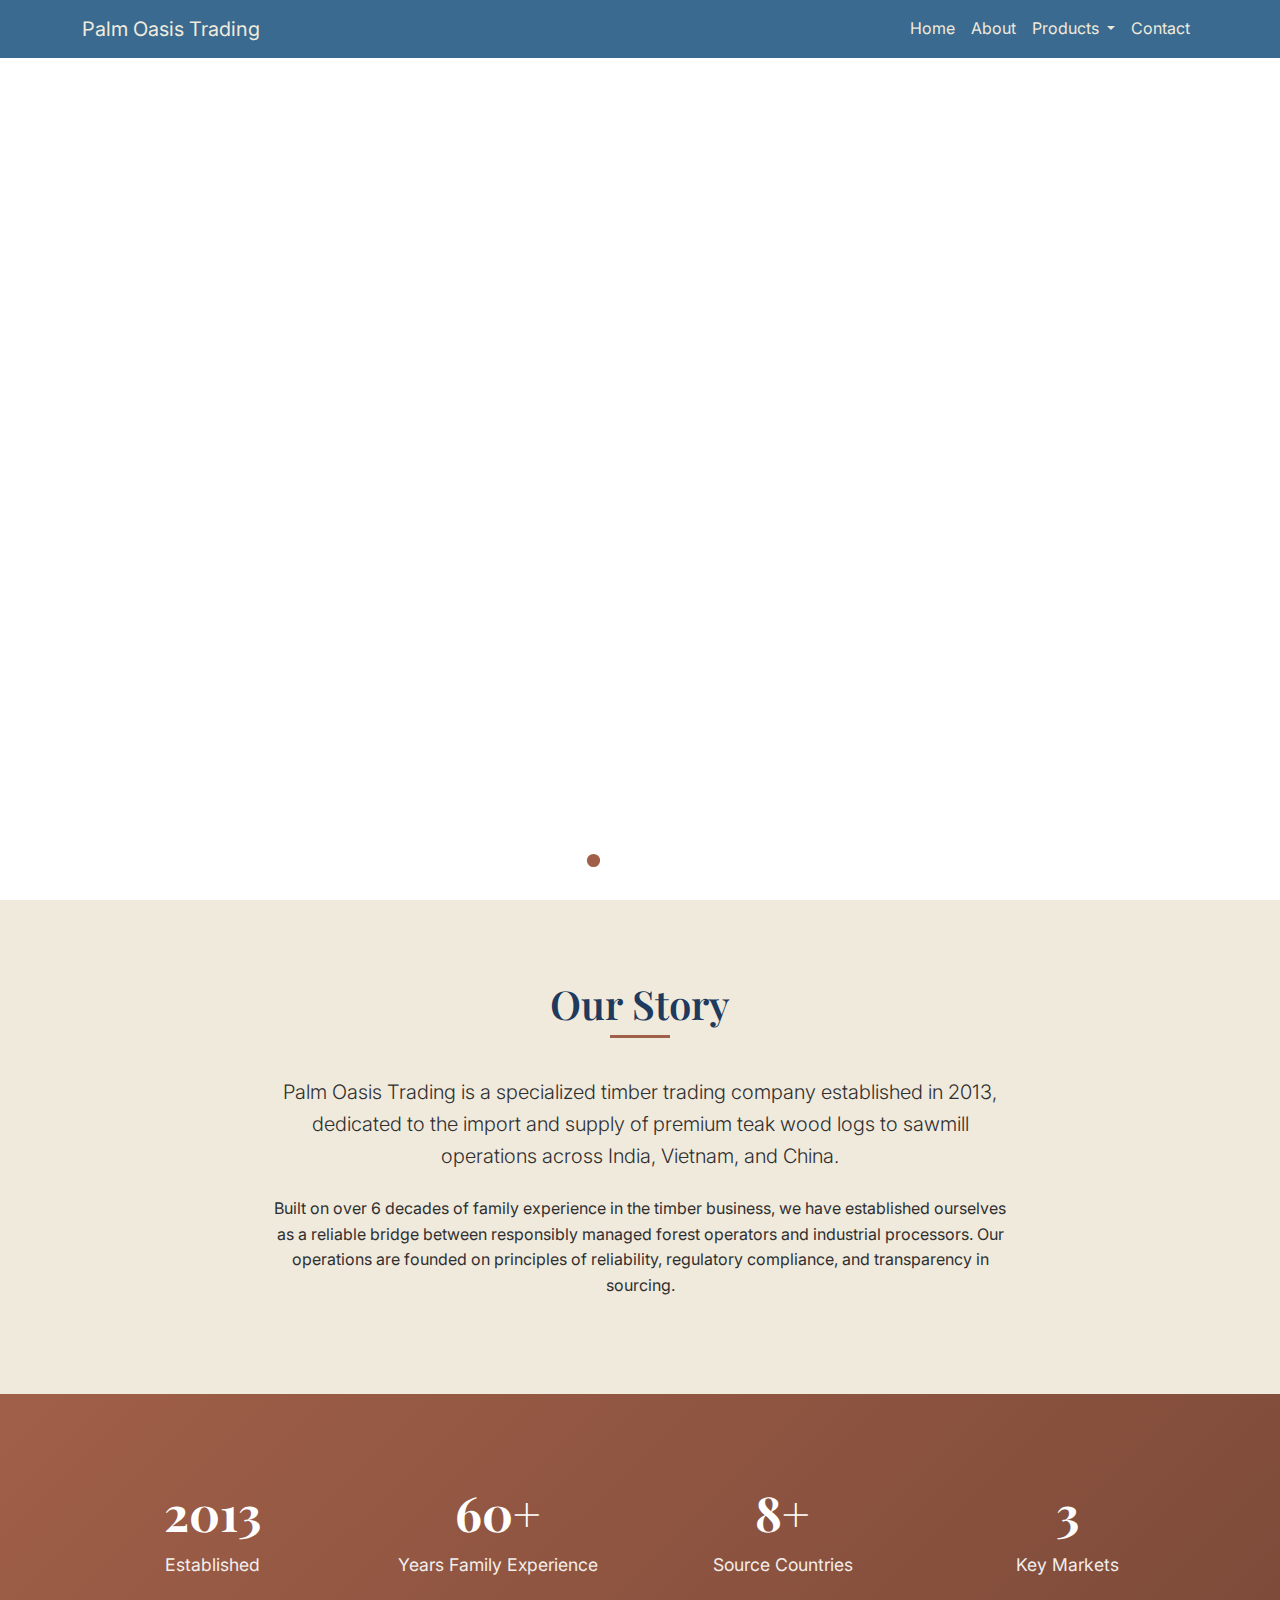
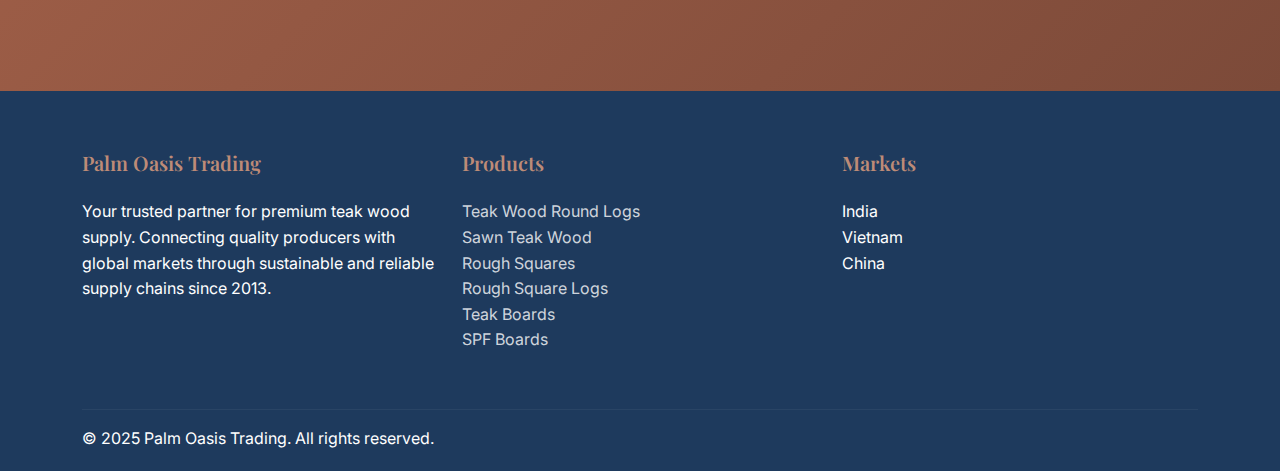
<file: index.html>
<!DOCTYPE html>
<html lang="en">

<head>
    <meta charset="UTF-8">
    <meta name="viewport" content="width=device-width, initial-scale=1.0">
    <title>Palm Oasis Trading - Premium Teak Wood & Timber Solutions</title>
    <link href="https://cdnjs.cloudflare.com/ajax/libs/bootstrap/5.3.0/css/bootstrap.min.css" rel="stylesheet">
    <link href="https://cdnjs.cloudflare.com/ajax/libs/font-awesome/6.4.0/css/all.min.css" rel="stylesheet">
    <link
        href="https://fonts.googleapis.com/css2?family=Playfair+Display:wght@400;600;700&family=Inter:wght@300;400;500;600&display=swap"
        rel="stylesheet">
    <link rel="stylesheet" href="style.css">
</head>

<body>
    <nav class="navbar navbar-expand-lg fixed-top">
        <div class="container">
            <a class="navbar-brand" href="index.html">Palm Oasis Trading</a>
            <button class="navbar-toggler border-0" type="button" data-bs-toggle="collapse" data-bs-target="#navbarNav">
                <i class="fas fa-bars text-white"></i>
            </button>
            <div class="collapse navbar-collapse" id="navbarNav">
                <ul class="navbar-nav ms-auto">
                    <li class="nav-item">
                        <a class="nav-link" href="index.html">Home</a>
                    </li>
                    <li class="nav-item">
                        <a class="nav-link" href="about.html">About</a>
                    </li>
                    <li class="nav-item dropdown">
                        <a class="nav-link dropdown-toggle" href="#" role="button" data-bs-toggle="dropdown"
                            aria-expanded="false">
                            Products
                        </a>
                        <ul class="dropdown-menu">
                            <li><a class="dropdown-item" href="product.html#round-logs">Teak Wood Round Logs</a>
                            </li>
                            <li><a class="dropdown-item" href="product.html#sawn">Sawn Teak Wood</a></li>
                            <li><a class="dropdown-item" href="product.html#rough-squares">Rough Squares</a></li>
                            <li><a class="dropdown-item" href="product.html#rough-square-logs">Rough Square Logs</a>
                            </li>
                            <li><a class="dropdown-item" href="product.html#teak-boards">Teak Boards</a></li>
                            <li><a class="dropdown-item" href="product.html#spf-boards">SPF Boards</a></li>
                            <li><a class="dropdown-item" href="product.html">All Products</a></li>
                        </ul>
                    </li>
                    <li class="nav-item">
                        <a class="nav-link" href="contact.html">Contact</a>
                    </li>
                </ul>
            </div>
        </div>
    </nav>

    <div class="slideshow-container">
        <!-- Slide 1 -->
        <div class="slide slide-1 active">
            <div class="slide-content">
                <!-- <h2>Premium Teak Wood</h2>
                <p>Sustainably sourced plantation teak from Latin America and West Africa, delivering exceptional
                    quality and natural
                    beauty for your projects.</p> -->
            </div>
        </div>

        <!-- Slide 2 -->
        <div class="slide slide-2">
            <div class="slide-content">
                <!-- <h2>Expert Craftsmanship</h2>
                <p>Over 70,000 CBM annual volume with decades of expertise in timber processing and quality assurance.
                </p> -->
            </div>
        </div>

        <!-- Slide 3 -->
        <div class="slide slide-3">
            <div class="slide-content">
                <!-- <h2>Global Supply Chain</h2>
                <p>Connecting quality producers with international markets through reliable and sustainable supply
                    chains.</p> -->
            </div>
        </div>

        <div class="slide slide-4">
            <div class="slide-content">
                <!-- <h2>Global Supply Chain</h2>
                <p>Connecting quality producers with international markets through reliable and sustainable supply
                    chains.</p> -->
            </div>
        </div>

        <!-- Navigation Arrows -->
        <button class="slideshow-nav prev" onclick="changeSlide(-1)">
            <i class="fas fa-chevron-left"></i>
        </button>
        <button class="slideshow-nav next" onclick="changeSlide(1)">
            <i class="fas fa-chevron-right"></i>
        </button>

        <!-- Dots Navigation -->
        <div class="slideshow-dots">
            <span class="dot active" onclick="goToSlide(0)"></span>
            <span class="dot" onclick="goToSlide(1)"></span>
            <span class="dot" onclick="goToSlide(2)"></span>
            <span class="dot" onclick="goToSlide(3)"></span>
        </div>
    </div>

    <section class="section about-intro">
        <div class="container">
            <div class="row">
                <div class="col-lg-8 mx-auto text-center">
                    <h2 class="section-title">Our Story</h2>
                    <p class="lead mb-4">Palm Oasis Trading is a specialized timber trading company established in 2013,
                        dedicated to the import and supply of premium teak wood logs to sawmill operations across India,
                        Vietnam, and China.</p>
                    <p>Built on over 6 decades of family experience in the timber business, we have established
                        ourselves as a reliable bridge between responsibly managed forest operators and industrial
                        processors. Our operations are founded on principles of reliability, regulatory compliance, and
                        transparency in sourcing.</p>
                </div>
            </div>
        </div>
    </section>

    <!-- Stats Section -->
    <section class="section stats">
        <div class="container">
            <div class="row">
                <div class="col-md-3 col-6">
                    <div class="stat-item">
                        <span class="stat-number">2013</span>
                        <span class="stat-label">Established</span>
                    </div>
                </div>
                <div class="col-md-3 col-6">
                    <div class="stat-item">
                        <span class="stat-number">60+</span>
                        <span class="stat-label">Years Family Experience</span>
                    </div>
                </div>
                <div class="col-md-3 col-6">
                    <div class="stat-item">
                        <span class="stat-number">8+</span>
                        <span class="stat-label">Source Countries</span>
                    </div>
                </div>
                <div class="col-md-3 col-6">
                    <div class="stat-item">
                        <span class="stat-number">3</span>
                        <span class="stat-label">Key Markets</span>
                    </div>
                </div>
            </div>
        </div>
    </section>

    <footer class="footer">
        <div class="container">
            <div class="row">
                <div class="col-lg-4 mb-4">
                    <h5>Palm Oasis Trading</h5>
                    <p>Your trusted partner for premium teak wood supply. Connecting quality producers with global
                        markets through sustainable and reliable supply chains since 2013.</p>
                </div>
                <div class="col-lg-4 mb-4">
                    <h5>Products</h5>
                    <ul class="list-unstyled">
                        <li><a href="product.html#round-logs">Teak Wood Round Logs</a>
                        </li>
                        <li><a href="product.html#sawn">Sawn Teak Wood</a></li>
                        <li><a href="product.html#rough-squares">Rough Squares</a></li>
                        <li><a href="product.html#rough-square-logs">Rough Square Logs</a>
                        </li>
                        <li><a href="product.html#teak-boards">Teak Boards</a></li>
                        <li><a href="product.html#spf-boards">SPF Boards</a></li>
                    </ul>
                </div>
                <div class="col-lg-4 mb-4">
                    <h5>Markets</h5>
                    <ul class="list-unstyled">
                        <li>India</li>
                        <li>Vietnam</li>
                        <li>China</li>
                    </ul>
                </div>
            </div>
            <hr style="border-color: rgba(255,255,255,0.2);">
            <div class="row align-items-center">
                <div class="col-md-6">
                    <p class="mb-0">&copy; 2025 Palm Oasis Trading. All rights reserved.</p>
                </div>
            </div>
        </div>
    </footer>

    <script src="https://cdnjs.cloudflare.com/ajax/libs/bootstrap/5.3.0/js/bootstrap.bundle.min.js"></script>
    <script>
        // Slideshow functionality
        let currentSlide = 0;
        const slides = document.querySelectorAll('.slide');
        const dots = document.querySelectorAll('.dot');
        const totalSlides = slides.length;

        // Auto-advance slideshow
        let slideInterval = setInterval(nextSlide, 5000);

        function showSlide(index) {
            // Remove active class from all slides and dots
            slides.forEach(slide => slide.classList.remove('active'));
            dots.forEach(dot => dot.classList.remove('active'));

            // Add active class to current slide and dot
            slides[index].classList.add('active');
            dots[index].classList.add('active');
        }

        function nextSlide() {
            currentSlide = (currentSlide + 1) % totalSlides;
            showSlide(currentSlide);
        }

        function prevSlide() {
            currentSlide = (currentSlide - 1 + totalSlides) % totalSlides;
            showSlide(currentSlide);
        }

        function changeSlide(direction) {
            clearInterval(slideInterval);
            if (direction === 1) {
                nextSlide();
            } else {
                prevSlide();
            }
            slideInterval = setInterval(nextSlide, 5000);
        }

        function goToSlide(index) {
            clearInterval(slideInterval);
            currentSlide = index;
            showSlide(currentSlide);
            slideInterval = setInterval(nextSlide, 5000);
        }

        // Pause slideshow on hover
        const slideshowContainer = document.querySelector('.slideshow-container');
        slideshowContainer.addEventListener('mouseenter', () => {
            clearInterval(slideInterval);
        });

        slideshowContainer.addEventListener('mouseleave', () => {
            slideInterval = setInterval(nextSlide, 5000);
        });

        // Navbar scroll effect
        window.addEventListener('scroll', function () {
            const navbar = document.querySelector('.navbar');
            if (window.scrollY > 50) {
                navbar.classList.add('scrolled');
            } else {
                navbar.classList.remove('scrolled');
            }
        });

        // Keyboard navigation
        document.addEventListener('keydown', function (e) {
            if (e.key === 'ArrowLeft') {
                changeSlide(-1);
            } else if (e.key === 'ArrowRight') {
                changeSlide(1);
            }
        });

        // Touch/swipe support for mobile
        let touchStartX = 0;
        let touchEndX = 0;

        slideshowContainer.addEventListener('touchstart', function (e) {
            touchStartX = e.changedTouches[0].screenX;
        });

        slideshowContainer.addEventListener('touchend', function (e) {
            touchEndX = e.changedTouches[0].screenX;
            handleSwipe();
        });

        function handleSwipe() {
            const swipeThreshold = 50;
            const diff = touchStartX - touchEndX;

            if (Math.abs(diff) > swipeThreshold) {
                if (diff > 0) {
                    // Swipe left - next slide
                    changeSlide(1);
                } else {
                    // Swipe right - previous slide
                    changeSlide(-1);
                }
            }
        }

        const observerOptions = {
            threshold: 0.1,
            rootMargin: '0px 0px -50px 0px'
        };

        const observer = new IntersectionObserver(function (entries) {
            entries.forEach(entry => {
                if (entry.isIntersecting) {
                    entry.target.style.opacity = '1';
                    entry.target.style.transform = 'translateY(0)';
                }
            });
        }, observerOptions);

        // Observe elements for animation
        document.querySelectorAll('.card-custom, .product-card, .contact-card').forEach(el => {
            el.style.opacity = '0';
            el.style.transform = 'translateY(30px)';
            el.style.transition = 'all 0.6s ease';
            observer.observe(el);
        });

        // Stats counter animation
        function animateStats() {
            const stats = document.querySelectorAll('.stat-number');
            stats.forEach(stat => {
                const target = parseInt(stat.textContent.replace(/\D/g, ''));
                const suffix = stat.textContent.replace(/[0-9]/g, '');
                let current = 0;
                const increment = target / 50;
                const timer = setInterval(() => {
                    current += increment;
                    if (current >= target) {
                        current = target;
                        clearInterval(timer);
                    }
                    stat.textContent = Math.floor(current) + suffix;
                }, 30);
            });
        }

        // Trigger stats animation when stats section is visible
        const statsSection = document.querySelector('.stats');
        const statsObserver = new IntersectionObserver(function (entries) {
            entries.forEach(entry => {
                if (entry.isIntersecting) {
                    animateStats();
                    statsObserver.unobserve(entry.target);
                }
            });
        }, { threshold: 0.5 });

        if (statsSection) {
            statsObserver.observe(statsSection);
        }
    </script>
</body>
</file>
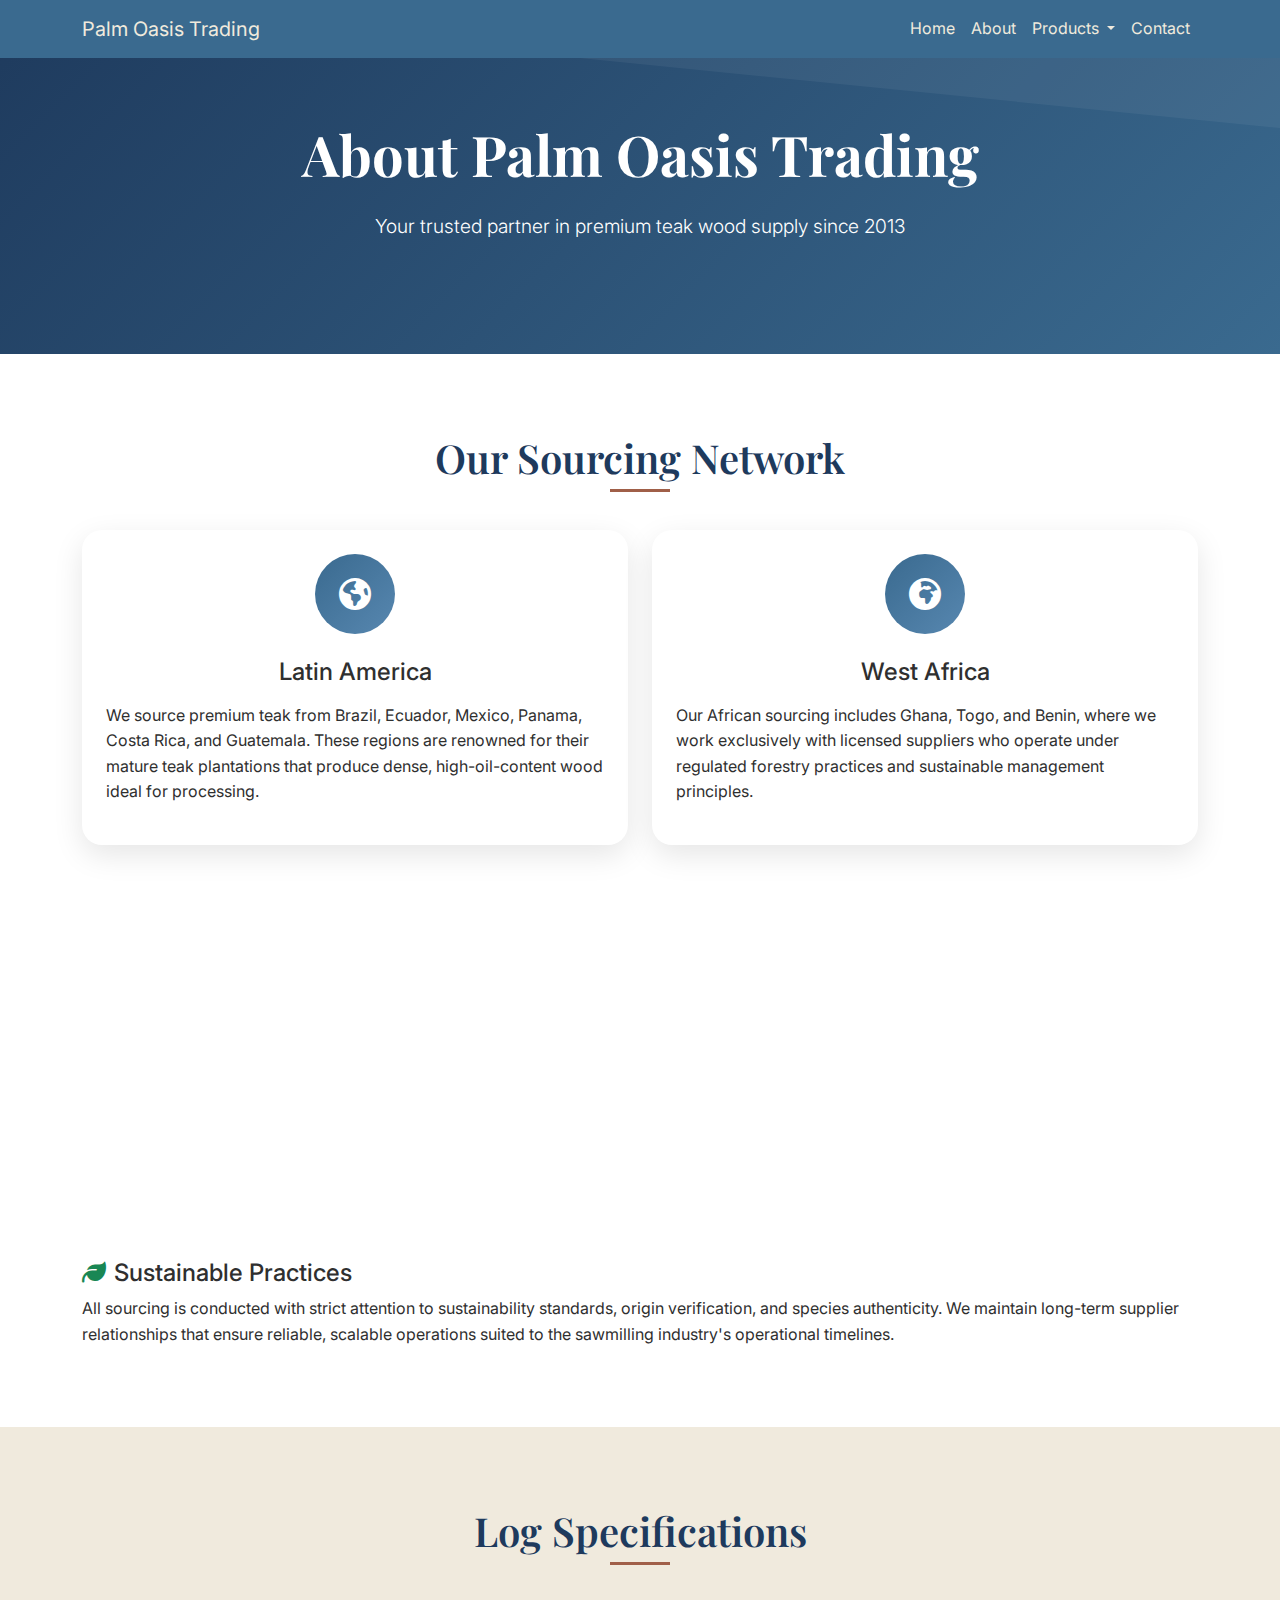
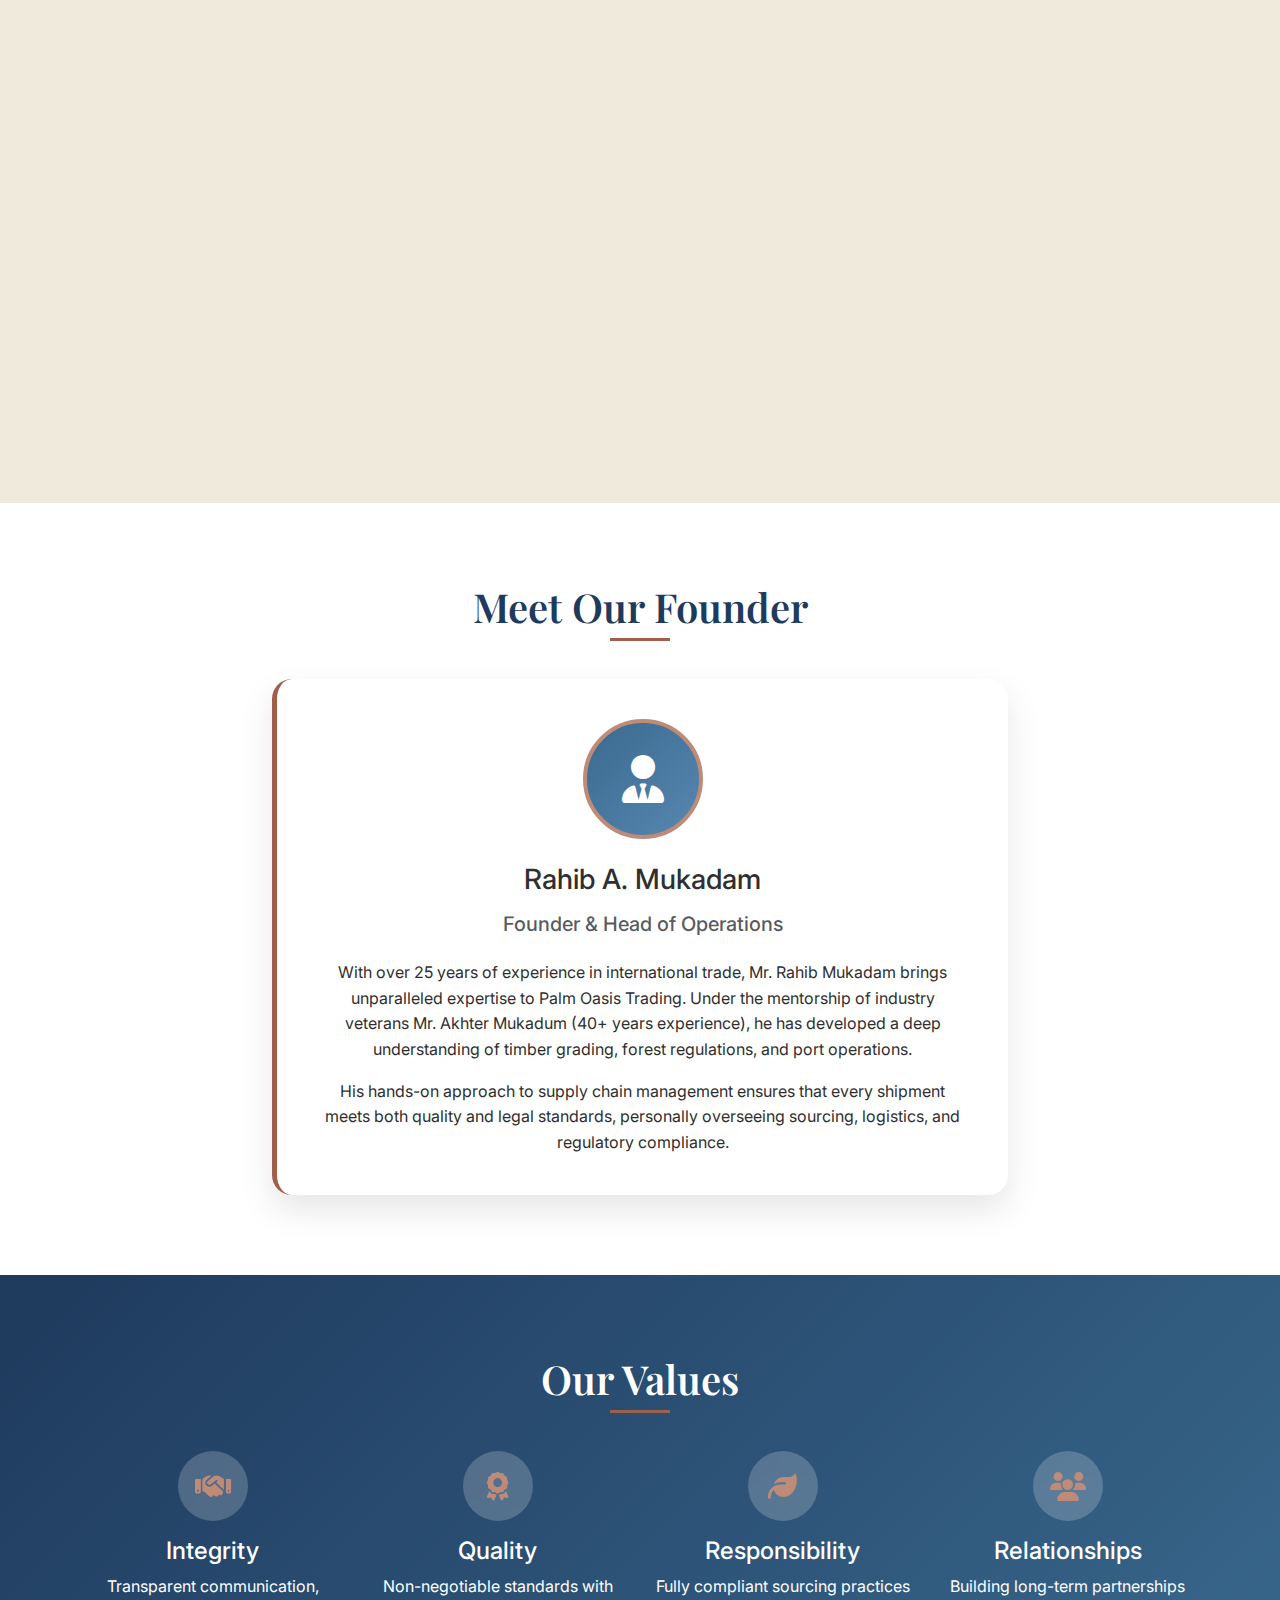
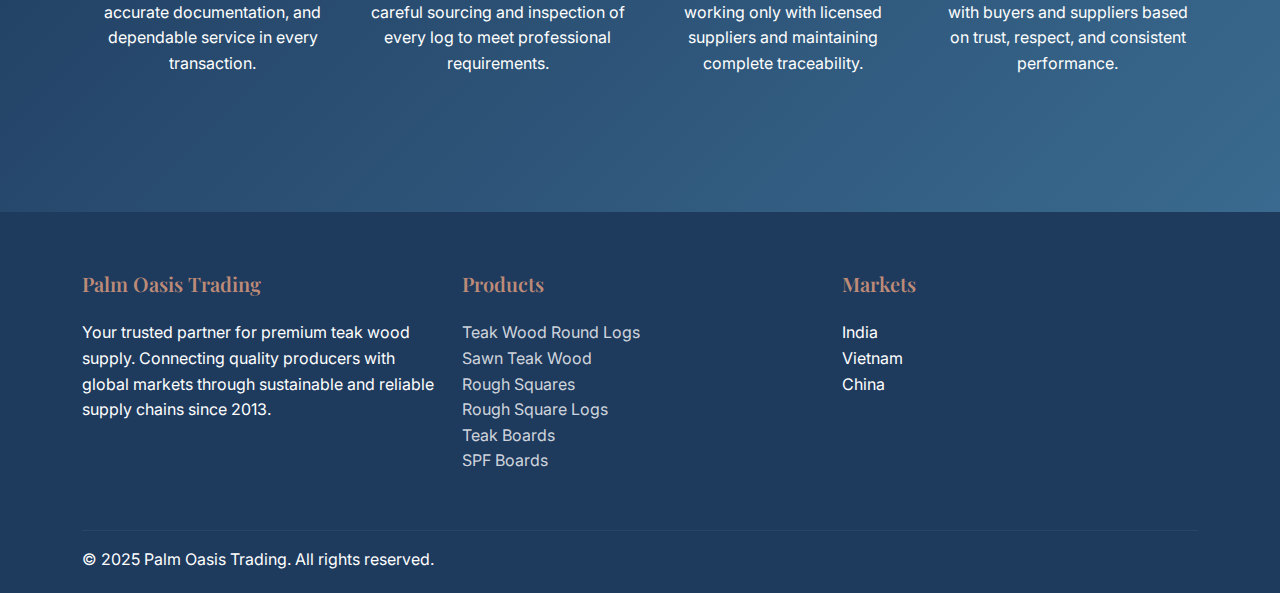
<file: about.html>
<!DOCTYPE html>
<html lang="en">

<head>
    <meta charset="UTF-8">
    <meta name="viewport" content="width=device-width, initial-scale=1.0">
    <title>Palm Oasis Trading - About Us</title>
    <link href="https://cdnjs.cloudflare.com/ajax/libs/bootstrap/5.3.0/css/bootstrap.min.css" rel="stylesheet">
    <link href="https://cdnjs.cloudflare.com/ajax/libs/font-awesome/6.4.0/css/all.min.css" rel="stylesheet">
    <link
        href="https://fonts.googleapis.com/css2?family=Playfair+Display:wght@400;600;700&family=Inter:wght@300;400;500;600&display=swap"
        rel="stylesheet">
    <link rel="stylesheet" href="style.css">
</head>

<body>
    <nav class="navbar navbar-expand-lg fixed-top">
        <div class="container">
            <a class="navbar-brand" href="index.html">Palm Oasis Trading</a>
            <button class="navbar-toggler border-0" type="button" data-bs-toggle="collapse" data-bs-target="#navbarNav">
                <i class="fas fa-bars text-white"></i>
            </button>
            <div class="collapse navbar-collapse" id="navbarNav">
                <ul class="navbar-nav ms-auto">
                    <li class="nav-item">
                        <a class="nav-link" href="index.html">Home</a>
                    </li>
                    <li class="nav-item">
                        <a class="nav-link" href="about.html">About</a>
                    </li>
                    <li class="nav-item dropdown">
                        <a class="nav-link dropdown-toggle" href="#" role="button" data-bs-toggle="dropdown"
                            aria-expanded="false">
                            Products
                        </a>
                        <ul class="dropdown-menu">
                            <li><a class="dropdown-item" href="product.html#round-logs">Teak Wood Round Logs</a>
                            </li>
                            <li><a class="dropdown-item" href="product.html#sawn">Sawn Teak Wood</a></li>
                            <li><a class="dropdown-item" href="product.html#rough-squares">Rough Squares</a></li>
                            <li><a class="dropdown-item" href="product.html#rough-square-logs">Rough Square Logs</a>
                            </li>
                            <li><a class="dropdown-item" href="product.html#teak-boards">Teak Boards</a></li>
                            <li><a class="dropdown-item" href="product.html#spf-boards">SPF Boards</a></li>
                            <li><a class="dropdown-item" href="product.html">All Products</a></li>
                        </ul>
                    </li>
                    <li class="nav-item">
                        <a class="nav-link" href="contact.html">Contact</a>
                    </li>
                </ul>
            </div>
        </div>
    </nav>

    <section class="hero-about">
        <div class="container">
            <div class="hero-content text-center">
                <h1>About Palm Oasis Trading</h1>
                <p class="lead">Your trusted partner in premium teak wood supply since 2013</p>
            </div>
        </div>
    </section>

    <section class="section sourcing-section">
        <div class="container">
            <h2 class="section-title">Our Sourcing Network</h2>
            <div class="row">
                <div class="col-lg-6 mb-4">
                    <div class="card-custom p-4">
                        <div class="card-icon">
                            <i class="fas fa-globe-americas"></i>
                        </div>
                        <h4 class="text-center mb-3">Latin America</h4>
                        <p>We source premium teak from Brazil, Ecuador, Mexico, Panama, Costa Rica, and Guatemala. These
                            regions
                            are renowned for their mature teak plantations that produce dense, high-oil-content wood
                            ideal for processing.</p>
                    </div>
                </div>
                <div class="col-lg-6 mb-4">
                    <div class="card-custom p-4">
                        <div class="card-icon">
                            <i class="fas fa-globe-africa"></i>
                        </div>
                        <h4 class="text-center mb-3">West Africa</h4>
                        <p>Our African sourcing includes Ghana, Togo, and Benin, where we work exclusively with licensed
                            suppliers who operate under regulated forestry practices and sustainable management
                            principles.</p>
                    </div>
                </div>
                <div class="col-lg-6 mb-4">
                    <div class="card-custom p-4">
                        <div class="card-icon">
                            <i class="fas fa-globe-africa"></i>
                        </div>
                        <h4 class="text-center mb-3">Canada</h4>
                        <p>We source high-quality Canadian pine from the dense, sustainably managed forests of British
                            Columbia, Alberta, and Ontario. These regions are known for their cold climates and
                            slow-growing pine trees, which result in strong, straight-grained wood with excellent
                            workability and a consistent texture.</p>
                    </div>
                </div>
                <div class="col-lg-6 mb-4">
                    <div class="card-custom p-4">
                        <div class="card-icon">
                            <i class="fas fa-globe-africa"></i>
                        </div>
                        <h4 class="text-center mb-3">South East Asia</h4>
                        <p>We source premium hardwoods and softwoods from the rich, tropical forests of Southeast
                            Asia—particularly Malaysia, Thailand, and Laos. These regions are renowned for their diverse
                            tree species, including durable teak, rubberwood, and tropical hardwoods, all grown in warm,
                            humid climates that promote fast yet dense growth.</p>
                    </div>
                </div>
            </div>
            <div class="highlight-box">
                <h4><i class="fas fa-leaf text-success me-2"></i>Sustainable Practices</h4>
                <p class="mb-0">All sourcing is conducted with strict attention to sustainability standards, origin
                    verification, and species authenticity. We maintain long-term supplier relationships that ensure
                    reliable, scalable operations suited to the sawmilling industry's operational timelines.</p>
            </div>
        </div>
    </section>

    <section class="section specifications">
        <div class="container">
            <h2 class="section-title">Log Specifications</h2>
            <div class="row">
                <div class="col-lg-8 mx-auto">
                    <div class="card-custom p-4">
                        <h4 class="mb-4 text-center">Tectona Grandis Supply</h4>
                        <p class="text-center mb-4">Palm Oasis Trading supplies various forms of teak wood products
                            intended for direct processing by sawmills and traders.</p>

                        <div class="row">
                            <div class="col-md-6 mb-3">
                                <h5><i class="fas fa-tree text-success me-2"></i>Product Types</h5>
                                <ul class="spec-list">
                                    <li>Teak Wood Logs</li>
                                    <li>Teak Wood Rough Squares</li>
                                    <li>Teak Wood Clean Squares</li>
                                    <li>Teak Wood Rough Logs</li>
                                </ul>
                            </div>
                            <div class="col-md-6 mb-3">
                                <h5><i class="fas fa-certificate text-success me-2"></i>Quality Standards</h5>
                                <ul class="spec-list">
                                    <li><strong>Species:</strong> Tectona grandis</li>
                                    <li><strong>Grading:</strong> Based on straightness, diameter, and quality</li>
                                    <li><strong>Inspection:</strong> Pre-shipment expert grading</li>
                                    <li><strong>Documentation:</strong> Full phytosanitary and export papers</li>
                                </ul>
                            </div>
                        </div>
                    </div>
                </div>
            </div>
        </div>
    </section>

    <section class="section founder-section">
        <div class="container">
            <h2 class="section-title">Meet Our Founder</h2>
            <div class="row justify-content-center">
                <div class="col-lg-8">
                    <div class="founder-card">
                        <div class="founder-avatar">
                            <i class="fas fa-user-tie"></i>
                        </div>
                        <h3 class="mb-3">Rahib A. Mukadam</h3>
                        <h5 class="text-muted mb-4">Founder & Head of Operations</h5>
                        <p>With over 25 years of experience in international trade, Mr. Rahib Mukadam brings
                            unparalleled expertise to Palm Oasis Trading. Under the mentorship of industry veterans Mr.
                            Akhter Mukadum (40+ years experience), he has
                            developed a deep understanding of timber grading, forest regulations, and port operations.
                        </p>
                        <p class="mb-0">His hands-on approach to supply chain management ensures that every shipment
                            meets both quality and legal standards, personally overseeing sourcing, logistics, and
                            regulatory compliance.</p>
                    </div>
                </div>
            </div>
        </div>
    </section>

    <section class="section values-section">
        <div class="container">
            <h2 class="section-title text-white">Our Values</h2>
            <div class="row">
                <div class="col-lg-3 col-md-6 mb-4">
                    <div class="value-item">
                        <div class="value-icon">
                            <i class="fas fa-handshake"></i>
                        </div>
                        <h4>Integrity</h4>
                        <p>Transparent communication, accurate documentation, and dependable service in every
                            transaction.</p>
                    </div>
                </div>
                <div class="col-lg-3 col-md-6 mb-4">
                    <div class="value-item">
                        <div class="value-icon">
                            <i class="fas fa-award"></i>
                        </div>
                        <h4>Quality</h4>
                        <p>Non-negotiable standards with careful sourcing and inspection of every log to meet
                            professional requirements.</p>
                    </div>
                </div>
                <div class="col-lg-3 col-md-6 mb-4">
                    <div class="value-item">
                        <div class="value-icon">
                            <i class="fas fa-leaf"></i>
                        </div>
                        <h4>Responsibility</h4>
                        <p>Fully compliant sourcing practices working only with licensed suppliers and maintaining
                            complete traceability.</p>
                    </div>
                </div>
                <div class="col-lg-3 col-md-6 mb-4">
                    <div class="value-item">
                        <div class="value-icon">
                            <i class="fas fa-users"></i>
                        </div>
                        <h4>Relationships</h4>
                        <p>Building long-term partnerships with buyers and suppliers based on trust, respect, and
                            consistent performance.</p>
                    </div>
                </div>
            </div>
        </div>
    </section>

    <footer class="footer">
        <div class="container">
            <div class="row">
                <div class="col-lg-4 mb-4">
                    <h5>Palm Oasis Trading</h5>
                    <p>Your trusted partner for premium teak wood supply. Connecting quality producers with global
                        markets through sustainable and reliable supply chains since 2013.</p>
                </div>
                <div class="col-lg-4 mb-4">
                    <h5>Products</h5>
                    <ul class="list-unstyled">
                        <li><a href="product.html#round-logs">Teak Wood Round Logs</a>
                        </li>
                        <li><a href="product.html#sawn">Sawn Teak Wood</a></li>
                        <li><a href="product.html#rough-squares">Rough Squares</a></li>
                        <li><a href="product.html#rough-square-logs">Rough Square Logs</a>
                        </li>
                        <li><a href="product.html#teak-boards">Teak Boards</a></li>
                        <li><a href="product.html#spf-boards">SPF Boards</a></li>
                    </ul>
                </div>
                <div class="col-lg-4 mb-4">
                    <h5>Markets</h5>
                    <ul class="list-unstyled">
                        <li>India</li>
                        <li>Vietnam</li>
                        <li>China</li>
                    </ul>
                </div>
            </div>
            <hr style="border-color: rgba(255,255,255,0.2);">
            <div class="row align-items-center">
                <div class="col-md-6">
                    <p class="mb-0">&copy; 2025 Palm Oasis Trading. All rights reserved.</p>
                </div>
            </div>
        </div>
    </footer>

    <!-- Scroll to Top -->
    <div class="scroll-to-top" id="scrollToTop">
        <i class="fas fa-arrow-up"></i>
    </div>

    <script src="https://cdnjs.cloudflare.com/ajax/libs/bootstrap/5.3.0/js/bootstrap.bundle.min.js"></script>
    <script>
        // Navbar scroll effect
        window.addEventListener('scroll', function () {
            const navbar = document.querySelector('.navbar');
            if (window.scrollY > 50) {
                navbar.classList.add('scrolled');
            } else {
                navbar.classList.remove('scrolled');
            }
        });

        // Smooth scrolling for navigation links
        document.querySelectorAll('a[href^="#"]').forEach(anchor => {
            anchor.addEventListener('click', function (e) {
                e.preventDefault();
                const target = document.querySelector(this.getAttribute('href'));
                if (target) {
                    target.scrollIntoView({
                        behavior: 'smooth',
                        block: 'start'
                    });
                }
            });
        });

        // Scroll to top functionality
        const scrollToTop = document.getElementById('scrollToTop');

        window.addEventListener('scroll', function () {
            if (window.scrollY > 300) {
                scrollToTop.style.display = 'flex';
            } else {
                scrollToTop.style.display = 'none';
            }
        });

        scrollToTop.addEventListener('click', function () {
            window.scrollTo({
                top: 0,
                behavior: 'smooth'
            });
        });

        // Animation on scroll
        const observerOptions = {
            threshold: 0.1,
            rootMargin: '0px 0px -50px 0px'
        };

        const observer = new IntersectionObserver(function (entries) {
            entries.forEach(entry => {
                if (entry.isIntersecting) {
                    entry.target.style.opacity = '1';
                    entry.target.style.transform = 'translateY(0)';
                }
            });
        }, observerOptions);

        // Observe elements for animation
        document.querySelectorAll('.card-custom, .product-card, .contact-card').forEach(el => {
            el.style.opacity = '0';
            el.style.transform = 'translateY(30px)';
            el.style.transition = 'all 0.6s ease';
            observer.observe(el);
        });

        // Stats counter animation
        function animateStats() {
            const stats = document.querySelectorAll('.stat-number');
            stats.forEach(stat => {
                const target = parseInt(stat.textContent.replace(/\D/g, ''));
                const suffix = stat.textContent.replace(/[0-9]/g, '');
                let current = 0;
                const increment = target / 50;
                const timer = setInterval(() => {
                    current += increment;
                    if (current >= target) {
                        current = target;
                        clearInterval(timer);
                    }
                    stat.textContent = Math.floor(current) + suffix;
                }, 30);
            });
        }

        // Trigger stats animation when stats section is visible
        const statsSection = document.querySelector('.stats');
        const statsObserver = new IntersectionObserver(function (entries) {
            entries.forEach(entry => {
                if (entry.isIntersecting) {
                    animateStats();
                    statsObserver.unobserve(entry.target);
                }
            });
        }, { threshold: 0.5 });

        if (statsSection) {
            statsObserver.observe(statsSection);
        }
    </script>
</body>
</file>
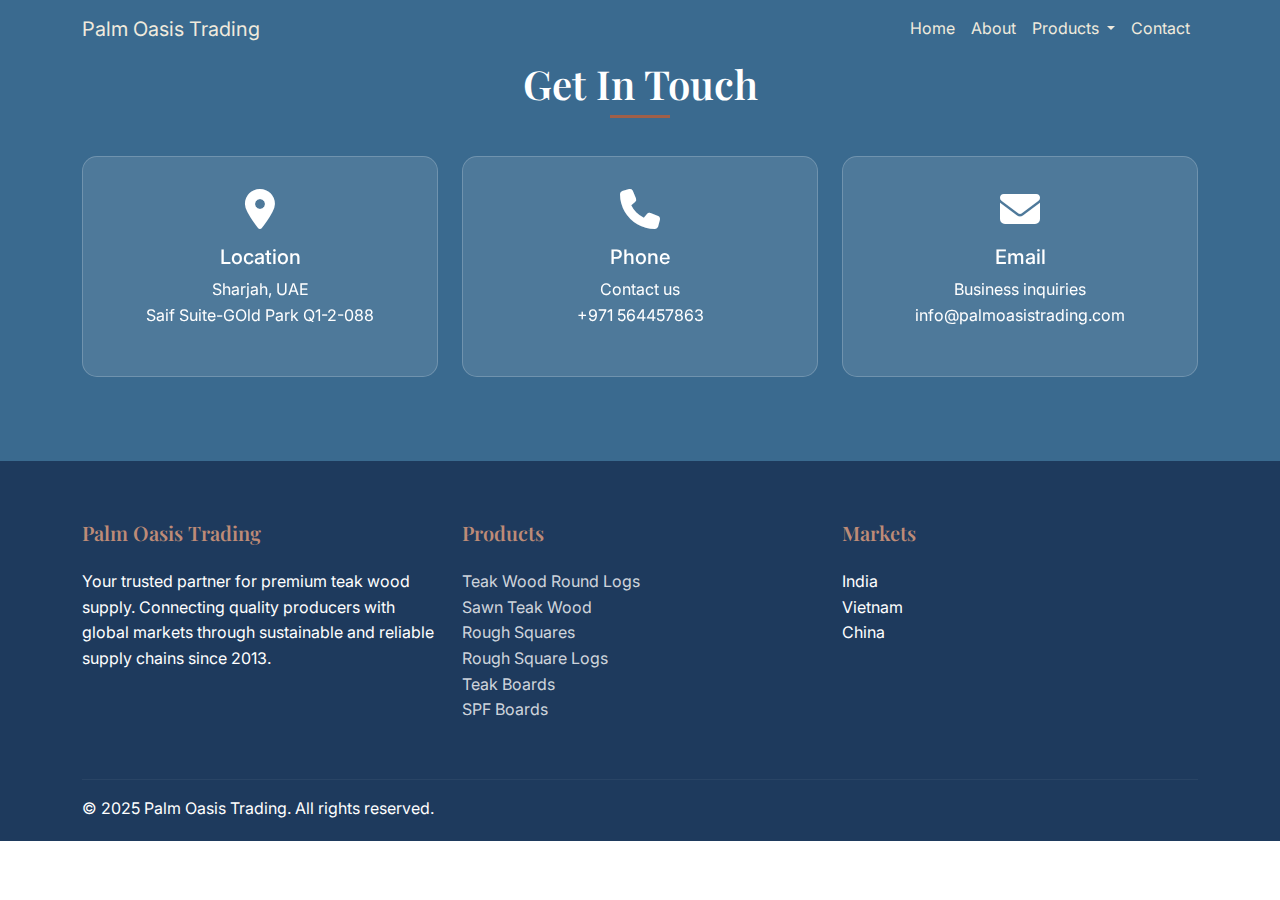
<file: contact.html>
<!DOCTYPE html>
<html lang="en">

<head>
    <meta charset="UTF-8">
    <meta name="viewport" content="width=device-width, initial-scale=1.0">
    <title>Palm Oasis Trading - Contact Us</title>
    <link href="https://cdnjs.cloudflare.com/ajax/libs/bootstrap/5.3.0/css/bootstrap.min.css" rel="stylesheet">
    <link href="https://cdnjs.cloudflare.com/ajax/libs/font-awesome/6.4.0/css/all.min.css" rel="stylesheet">
    <link
        href="https://fonts.googleapis.com/css2?family=Playfair+Display:wght@400;600;700&family=Inter:wght@300;400;500;600&display=swap"
        rel="stylesheet">
    <link rel="stylesheet" href="style.css">
</head>

<body>
    <nav class="navbar navbar-expand-lg fixed-top">
        <div class="container">
            <a class="navbar-brand" href="index.html">Palm Oasis Trading</a>
            <button class="navbar-toggler border-0" type="button" data-bs-toggle="collapse" data-bs-target="#navbarNav">
                <i class="fas fa-bars text-white"></i>
            </button>
            <div class="collapse navbar-collapse" id="navbarNav">
                <ul class="navbar-nav ms-auto">
                    <li class="nav-item">
                        <a class="nav-link" href="index.html">Home</a>
                    </li>
                    <li class="nav-item">
                        <a class="nav-link" href="about.html">About</a>
                    </li>
                    <li class="nav-item dropdown">
                        <a class="nav-link dropdown-toggle" href="#" role="button" data-bs-toggle="dropdown"
                            aria-expanded="false">
                            Products
                        </a>
                        <ul class="dropdown-menu">
                            <li><a class="dropdown-item" href="product.html#round-logs">Teak Wood Round Logs</a>
                            </li>
                            <li><a class="dropdown-item" href="product.html#sawn">Sawn Teak Wood</a></li>
                            <li><a class="dropdown-item" href="product.html#rough-squares">Rough Squares</a></li>
                            <li><a class="dropdown-item" href="product.html#rough-square-logs">Rough Square Logs</a>
                            </li>
                            <li><a class="dropdown-item" href="product.html#teak-boards">Teak Boards</a></li>
                            <li><a class="dropdown-item" href="product.html#spf-boards">SPF Boards</a></li>
                            <li><a class="dropdown-item" href="product.html">All Products</a></li>
                        </ul>
                    </li>
                    <li class="nav-item">
                        <a class="nav-link" href="contact.html">Contact</a>
                    </li>
                </ul>
            </div>
        </div>
    </nav>

    <section id="contact" class="contact-info">
        <div class="container">
            <h2 class="section-title text-white">Get In Touch</h2>
            <div class="row">
                <div class="col-lg-4 mb-4">
                    <div class="contact-card text-center">
                        <i class="fas fa-map-marker-alt mb-3" style="font-size: 2.5rem;"></i>
                        <h5>Location</h5>
                        <p>Sharjah, UAE<br>Saif Suite-GOld Park Q1-2-088</p>
                    </div>
                </div>
                <div class="col-lg-4 mb-4">
                    <div class="contact-card text-center">
                        <i class="fas fa-phone mb-3" style="font-size: 2.5rem;"></i>
                        <h5>Phone</h5>
                        <p>Contact us<br text-decoration="none">+971 564457863</p>
                    </div>
                </div>
                <div class="col-lg-4 mb-4">
                    <div class="contact-card text-center">
                        <a href="mailto:info@palmoasistrading.com" style="text-decoration: none; color: inherit;">
                            <i class="fas fa-envelope mb-3" style="font-size: 2.5rem;"></i>
                            <h5>Email</h5>
                            <p>Business inquiries<br>info@palmoasistrading.com</p>
                        </a>
                    </div>
                </div>
            </div>
        </div>
    </section>

    <footer class="footer">
        <div class="container">
            <div class="row">
                <div class="col-lg-4 mb-4">
                    <h5>Palm Oasis Trading</h5>
                    <p>Your trusted partner for premium teak wood supply. Connecting quality producers with global
                        markets through sustainable and reliable supply chains since 2013.</p>
                </div>
                <div class="col-lg-4 mb-4">
                    <h5>Products</h5>
                    <ul class="list-unstyled">
                        <li><a href="product.html#round-logs">Teak Wood Round Logs</a>
                        </li>
                        <li><a href="product.html#sawn">Sawn Teak Wood</a></li>
                        <li><a href="product.html#rough-squares">Rough Squares</a></li>
                        <li><a href="product.html#rough-square-logs">Rough Square Logs</a>
                        </li>
                        <li><a href="product.html#teak-boards">Teak Boards</a></li>
                        <li><a href="product.html#spf-boards">SPF Boards</a></li>
                    </ul>
                </div>
                <div class="col-lg-4 mb-4">
                    <h5>Markets</h5>
                    <ul class="list-unstyled">
                        <li>India</li>
                        <li>Vietnam</li>
                        <li>China</li>
                    </ul>
                </div>
            </div>
            <hr style="border-color: rgba(255,255,255,0.2);">
            <div class="row align-items-center">
                <div class="col-md-6">
                    <p class="mb-0">&copy; 2025 Palm Oasis Trading. All rights reserved.</p>
                </div>
            </div>
        </div>
    </footer>

    <!-- Scroll to Top -->
    <div class="scroll-to-top" id="scrollToTop">
        <i class="fas fa-arrow-up"></i>
    </div>

    <script src="https://cdnjs.cloudflare.com/ajax/libs/bootstrap/5.3.0/js/bootstrap.bundle.min.js"></script>
    <script>
        // Navbar scroll effect
        window.addEventListener('scroll', function () {
            const navbar = document.querySelector('.navbar');
            if (window.scrollY > 50) {
                navbar.classList.add('scrolled');
            } else {
                navbar.classList.remove('scrolled');
            }
        });

        // Smooth scrolling for navigation links
        document.querySelectorAll('a[href^="#"]').forEach(anchor => {
            anchor.addEventListener('click', function (e) {
                e.preventDefault();
                const target = document.querySelector(this.getAttribute('href'));
                if (target) {
                    target.scrollIntoView({
                        behavior: 'smooth',
                        block: 'start'
                    });
                }
            });
        });

        // Scroll to top functionality
        const scrollToTop = document.getElementById('scrollToTop');

        window.addEventListener('scroll', function () {
            if (window.scrollY > 300) {
                scrollToTop.style.display = 'flex';
            } else {
                scrollToTop.style.display = 'none';
            }
        });

        scrollToTop.addEventListener('click', function () {
            window.scrollTo({
                top: 0,
                behavior: 'smooth'
            });
        });

        // Animation on scroll
        const observerOptions = {
            threshold: 0.1,
            rootMargin: '0px 0px -50px 0px'
        };

        const observer = new IntersectionObserver(function (entries) {
            entries.forEach(entry => {
                if (entry.isIntersecting) {
                    entry.target.style.opacity = '1';
                    entry.target.style.transform = 'translateY(0)';
                }
            });
        }, observerOptions);

        // Observe elements for animation
        document.querySelectorAll('.card-custom, .product-card, .contact-card').forEach(el => {
            el.style.opacity = '0';
            el.style.transform = 'translateY(30px)';
            el.style.transition = 'all 0.6s ease';
            observer.observe(el);
        });

        // Stats counter animation
        function animateStats() {
            const stats = document.querySelectorAll('.stat-number');
            stats.forEach(stat => {
                const target = parseInt(stat.textContent.replace(/\D/g, ''));
                const suffix = stat.textContent.replace(/[0-9]/g, '');
                let current = 0;
                const increment = target / 50;
                const timer = setInterval(() => {
                    current += increment;
                    if (current >= target) {
                        current = target;
                        clearInterval(timer);
                    }
                    stat.textContent = Math.floor(current) + suffix;
                }, 30);
            });
        }

        // Trigger stats animation when stats section is visible
        const statsSection = document.querySelector('.stats');
        const statsObserver = new IntersectionObserver(function (entries) {
            entries.forEach(entry => {
                if (entry.isIntersecting) {
                    animateStats();
                    statsObserver.unobserve(entry.target);
                }
            });
        }, { threshold: 0.5 });

        if (statsSection) {
            statsObserver.observe(statsSection);
        }
    </script>
</body>
</file>
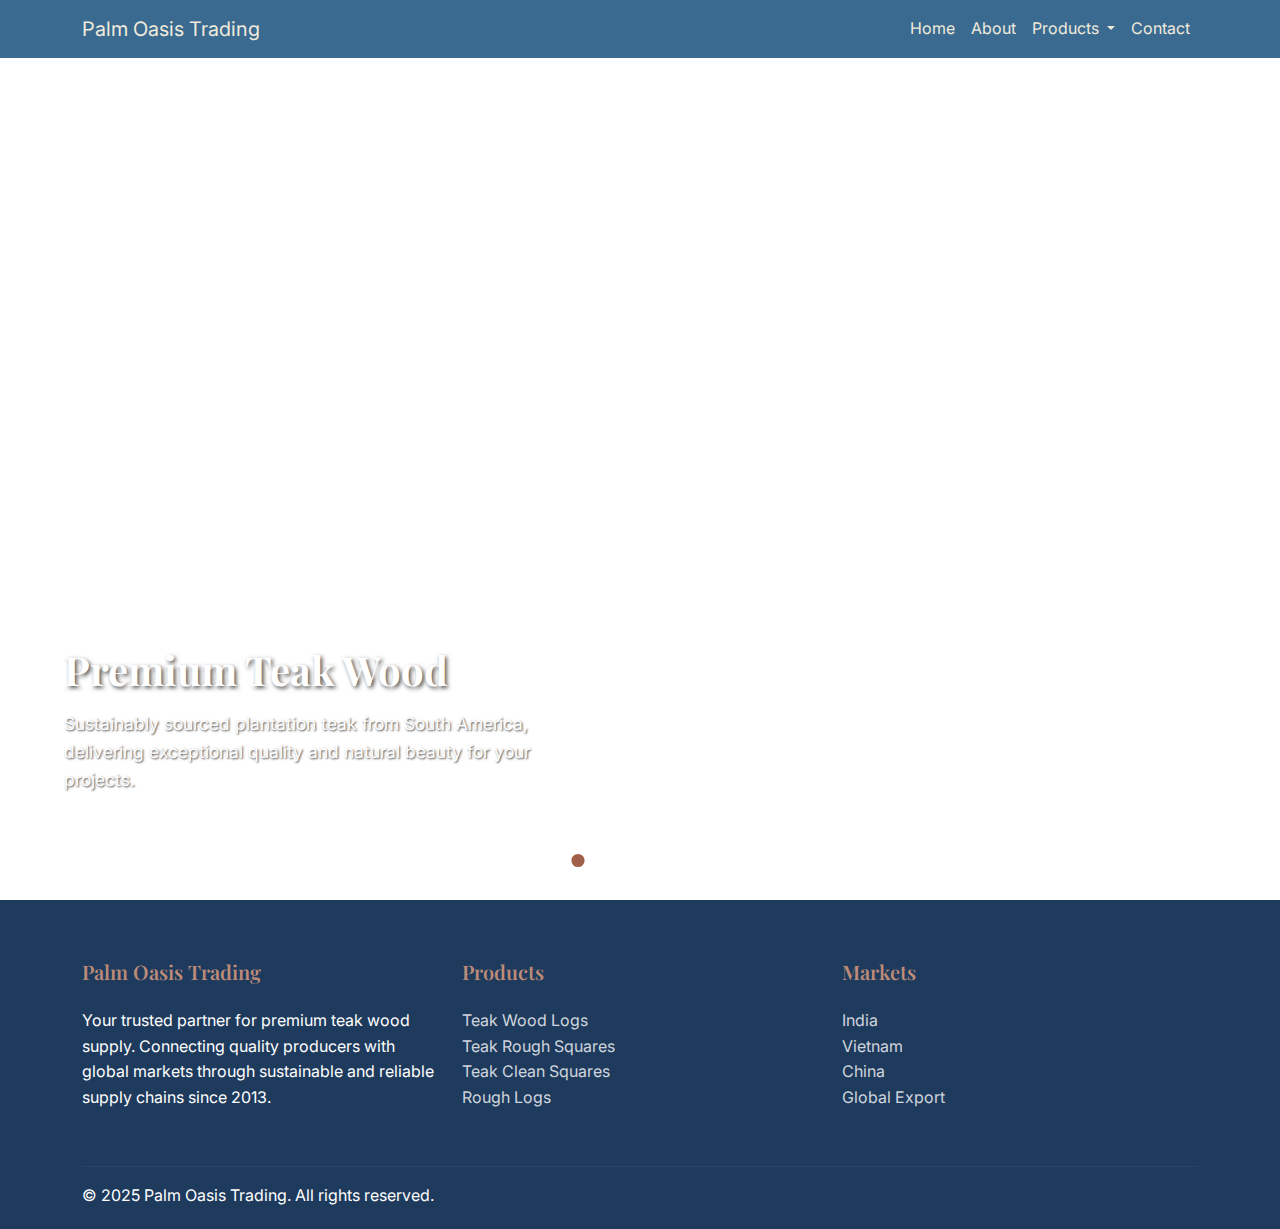
<file: home.html>
<!DOCTYPE html>
<html lang="en">

<head>
    <meta charset="UTF-8">
    <meta name="viewport" content="width=device-width, initial-scale=1.0">
    <title>Palm Oasis Trading - Premium Teak Wood & Timber Solutions</title>
    <link href="https://cdnjs.cloudflare.com/ajax/libs/bootstrap/5.3.0/css/bootstrap.min.css" rel="stylesheet">
    <link href="https://cdnjs.cloudflare.com/ajax/libs/font-awesome/6.4.0/css/all.min.css" rel="stylesheet">
    <link
        href="https://fonts.googleapis.com/css2?family=Playfair+Display:wght@400;600;700&family=Inter:wght@300;400;500;600&display=swap"
        rel="stylesheet">
    <link rel="stylesheet" href="style.css">
</head>

<body>
    <nav class="navbar navbar-expand-lg fixed-top">
        <div class="container">
            <a class="navbar-brand" href="#home">Palm Oasis Trading</a>
            <button class="navbar-toggler border-0" type="button" data-bs-toggle="collapse" data-bs-target="#navbarNav">
                <i class="fas fa-bars text-white"></i>
            </button>
            <div class="collapse navbar-collapse" id="navbarNav">
                <ul class="navbar-nav ms-auto">
                    <li class="nav-item">
                        <a class="nav-link" href="home.html">Home</a>
                    </li>
                    <li class="nav-item">
                        <a class="nav-link" href="about.html">About</a>
                    </li>
                    <li class="nav-item dropdown">
                        <a class="nav-link dropdown-toggle" href="#" role="button" data-bs-toggle="dropdown"
                            aria-expanded="false">
                            Products
                        </a>
                        <ul class="dropdown-menu">
                            <li><a class="dropdown-item" href="teak-clean-sizes.html">Teak Wood Clean Sizes</a></li>
                            <li><a class="dropdown-item" href="teak-round-logs.html">Teak Wood Round Logs</a></li>
                            <li><a class="dropdown-item" href="teak-clean-squares.html">Teak Wood Clean Squares</a></li>
                            <li><a class="dropdown-item" href="teak-rough-squares.html">Teak Wood Rough Squares</a></li>
                        </ul>
                    </li>
                    <li class="nav-item">
                        <a class="nav-link" href="contact.html">Contact</a>
                    </li>
                </ul>
            </div>
        </div>
    </nav>

    <div class="slideshow-container">
        <!-- Slide 1 -->
        <div class="slide slide-1 active">
            <div class="slide-content">
                <h2>Premium Teak Wood</h2>
                <p>Sustainably sourced plantation teak from South America, delivering exceptional quality and natural
                    beauty for your projects.</p>
            </div>
        </div>

        <!-- Slide 2 -->
        <div class="slide slide-2">
            <div class="slide-content">
                <h2>Expert Craftsmanship</h2>
                <p>Over 70,000 CBM annual volume with decades of expertise in timber processing and quality assurance.
                </p>
            </div>
        </div>

        <!-- Slide 3 -->
        <div class="slide slide-3">
            <div class="slide-content">
                <h2>Global Supply Chain</h2>
                <p>Connecting quality producers with international markets through reliable and sustainable supply
                    chains.</p>
            </div>
        </div>

        <!-- Slide 4 -->
        <div class="slide slide-4">
            <div class="slide-content">
                <h2>Teak Wood Solutions</h2>
                <p>From clean sizes to round logs, we offer comprehensive teak wood products for diverse applications.
                </p>
            </div>
        </div>

        <!-- Slide 5 -->
        <div class="slide slide-5">
            <div class="slide-content">
                <h2>Trusted Partnership</h2>
                <p>Your reliable partner for premium timber solutions, serving markets across India, Vietnam, and
                    Southeast Asia.</p>
            </div>
        </div>

        <!-- Navigation Arrows -->
        <button class="slideshow-nav prev" onclick="changeSlide(-1)">
            <i class="fas fa-chevron-left"></i>
        </button>
        <button class="slideshow-nav next" onclick="changeSlide(1)">
            <i class="fas fa-chevron-right"></i>
        </button>

        <!-- Dots Navigation -->
        <div class="slideshow-dots">
            <span class="dot active" onclick="goToSlide(0)"></span>
            <span class="dot" onclick="goToSlide(1)"></span>
            <span class="dot" onclick="goToSlide(2)"></span>
            <span class="dot" onclick="goToSlide(3)"></span>
            <span class="dot" onclick="goToSlide(4)"></span>
        </div>
    </div>

    <footer class="footer">
        <div class="container">
            <div class="row">
                <div class="col-lg-4 mb-4">
                    <h5>Palm Oasis Trading</h5>
                    <p>Your trusted partner for premium teak wood supply. Connecting quality producers with global
                        markets through sustainable and reliable supply chains since 2013.</p>
                </div>
                <div class="col-lg-4 mb-4">
                    <h5>Products</h5>
                    <ul class="list-unstyled">
                        <li><a href="#products">Teak Wood Logs</a></li>
                        <li><a href="#products">Teak Rough Squares</a></li>
                        <li><a href="#products">Teak Clean Squares</a></li>
                        <li><a href="#products">Rough Logs</a></li>
                    </ul>
                </div>
                <div class="col-lg-4 mb-4">
                    <h5>Markets</h5>
                    <ul class="list-unstyled">
                        <li><a href="#">India</a></li>
                        <li><a href="#">Vietnam</a></li>
                        <li><a href="#">China</a></li>
                        <li><a href="#">Global Export</a></li>
                    </ul>
                </div>
            </div>
            <hr style="border-color: rgba(255,255,255,0.2);">
            <div class="row align-items-center">
                <div class="col-md-6">
                    <p class="mb-0">&copy; 2025 Palm Oasis Trading. All rights reserved.</p>
                </div>
            </div>
        </div>
    </footer>

    <script src="https://cdnjs.cloudflare.com/ajax/libs/bootstrap/5.3.0/js/bootstrap.bundle.min.js"></script>
    <script>
        // Slideshow functionality
        let currentSlide = 0;
        const slides = document.querySelectorAll('.slide');
        const dots = document.querySelectorAll('.dot');
        const totalSlides = slides.length;

        // Auto-advance slideshow
        let slideInterval = setInterval(nextSlide, 5000);

        function showSlide(index) {
            // Remove active class from all slides and dots
            slides.forEach(slide => slide.classList.remove('active'));
            dots.forEach(dot => dot.classList.remove('active'));

            // Add active class to current slide and dot
            slides[index].classList.add('active');
            dots[index].classList.add('active');
        }

        function nextSlide() {
            currentSlide = (currentSlide + 1) % totalSlides;
            showSlide(currentSlide);
        }

        function prevSlide() {
            currentSlide = (currentSlide - 1 + totalSlides) % totalSlides;
            showSlide(currentSlide);
        }

        function changeSlide(direction) {
            clearInterval(slideInterval);
            if (direction === 1) {
                nextSlide();
            } else {
                prevSlide();
            }
            slideInterval = setInterval(nextSlide, 5000);
        }

        function goToSlide(index) {
            clearInterval(slideInterval);
            currentSlide = index;
            showSlide(currentSlide);
            slideInterval = setInterval(nextSlide, 5000);
        }

        // Pause slideshow on hover
        const slideshowContainer = document.querySelector('.slideshow-container');
        slideshowContainer.addEventListener('mouseenter', () => {
            clearInterval(slideInterval);
        });

        slideshowContainer.addEventListener('mouseleave', () => {
            slideInterval = setInterval(nextSlide, 5000);
        });

        // Navbar scroll effect
        window.addEventListener('scroll', function () {
            const navbar = document.querySelector('.navbar');
            if (window.scrollY > 50) {
                navbar.classList.add('scrolled');
            } else {
                navbar.classList.remove('scrolled');
            }
        });

        // Keyboard navigation
        document.addEventListener('keydown', function (e) {
            if (e.key === 'ArrowLeft') {
                changeSlide(-1);
            } else if (e.key === 'ArrowRight') {
                changeSlide(1);
            }
        });

        // Touch/swipe support for mobile
        let touchStartX = 0;
        let touchEndX = 0;

        slideshowContainer.addEventListener('touchstart', function (e) {
            touchStartX = e.changedTouches[0].screenX;
        });

        slideshowContainer.addEventListener('touchend', function (e) {
            touchEndX = e.changedTouches[0].screenX;
            handleSwipe();
        });

        function handleSwipe() {
            const swipeThreshold = 50;
            const diff = touchStartX - touchEndX;

            if (Math.abs(diff) > swipeThreshold) {
                if (diff > 0) {
                    // Swipe left - next slide
                    changeSlide(1);
                } else {
                    // Swipe right - previous slide
                    changeSlide(-1);
                }
            }
        }
    </script>
</body>
</file>
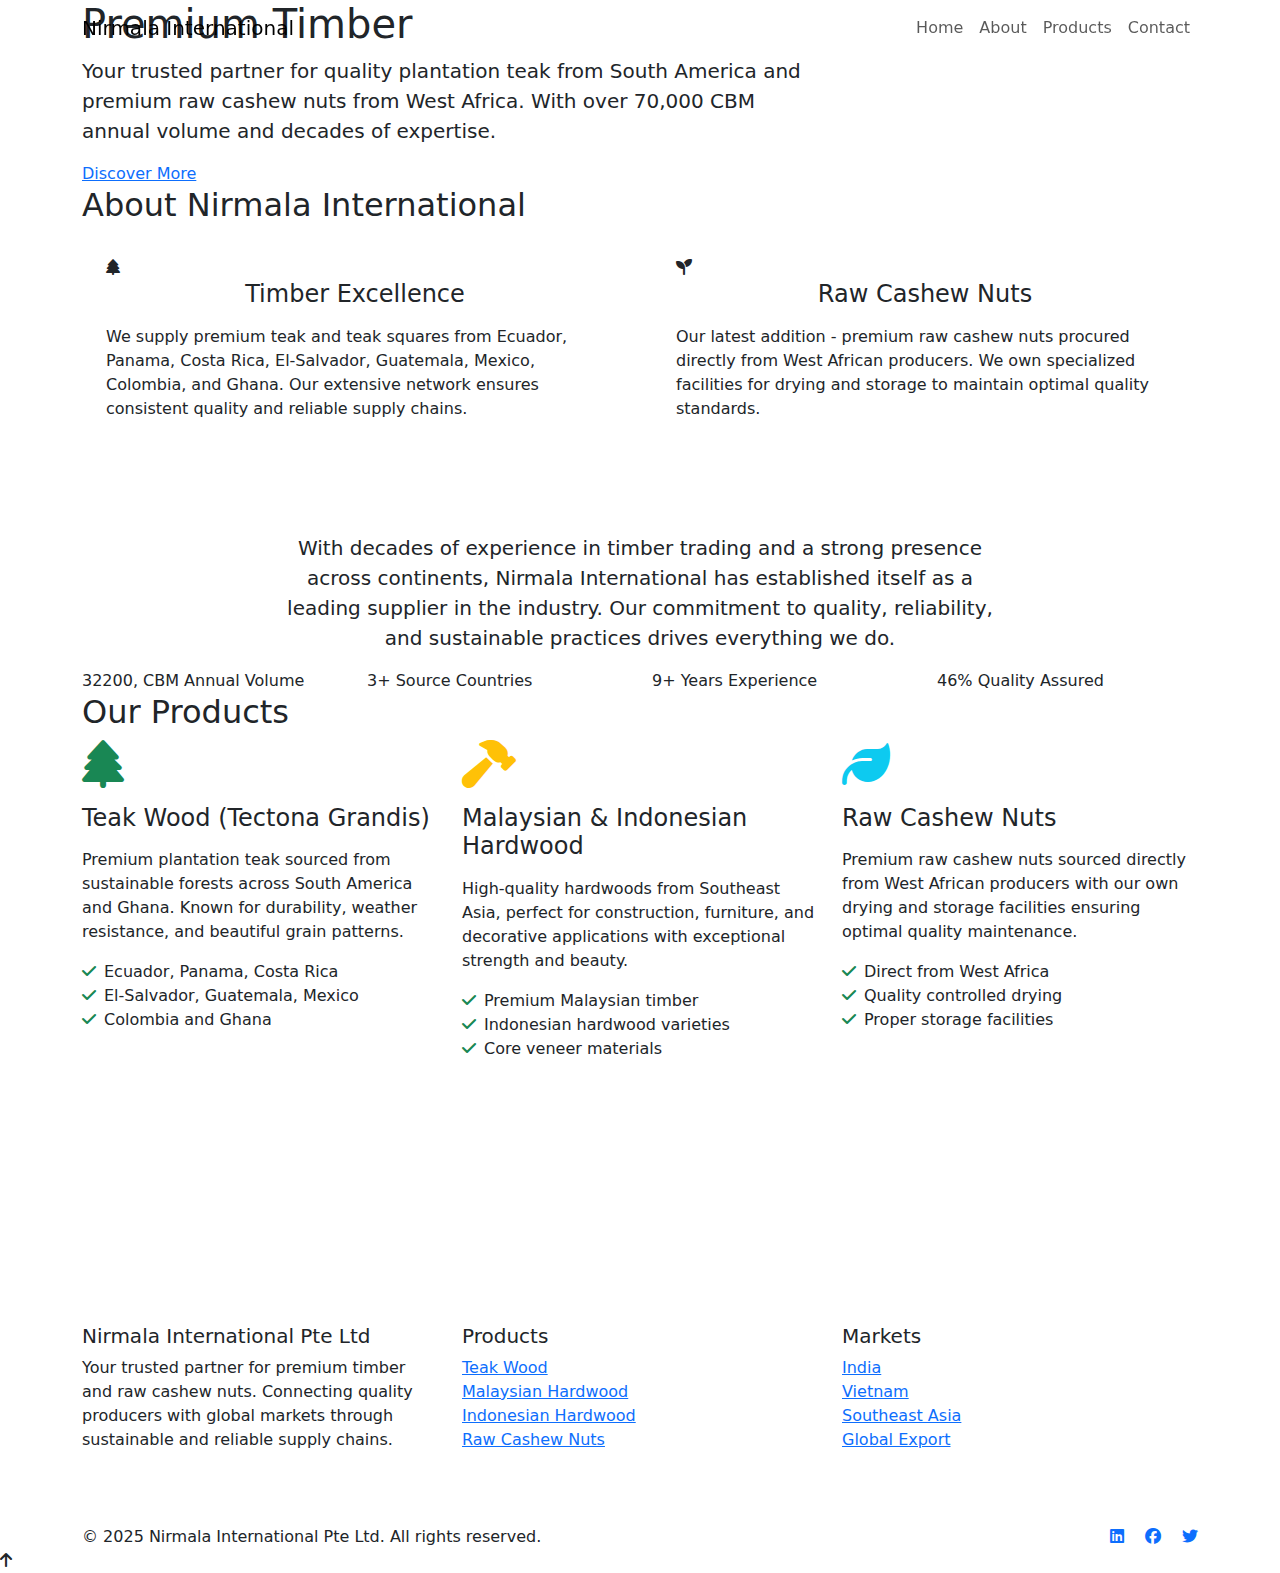
<file: website.html>
<!DOCTYPE html>
<html lang="en">

<head>
    <meta charset="UTF-8">
    <meta name="viewport" content="width=device-width, initial-scale=1.0">
    <title>Nirmala International Pte Ltd - Premium Timber & Raw Cashew Nuts</title>
    <link href="https://cdnjs.cloudflare.com/ajax/libs/bootstrap/5.3.0/css/bootstrap.min.css" rel="stylesheet">
    <link href="https://cdnjs.cloudflare.com/ajax/libs/font-awesome/6.4.0/css/all.min.css" rel="stylesheet">
    <link
        href="https://fonts.googleapis.com/css2?family=Playfair+Display:wght@400;600;700&family=Inter:wght@300;400;500;600&display=swap"
        rel="stylesheet">
    <style link rel="stylesheet" href="style.css"></style>
</head>

<body>
    <!-- Navigation -->
    <nav class="navbar navbar-expand-lg fixed-top">
        <div class="container">
            <a class="navbar-brand" href="#home">Nirmala International</a>
            <button class="navbar-toggler border-0" type="button" data-bs-toggle="collapse" data-bs-target="#navbarNav">
                <i class="fas fa-bars text-white"></i>
            </button>
            <div class="collapse navbar-collapse" id="navbarNav">
                <ul class="navbar-nav ms-auto">
                    <li class="nav-item">
                        <a class="nav-link" href="#home">Home</a>
                    </li>
                    <li class="nav-item">
                        <a class="nav-link" href="#about">About</a>
                    </li>
                    <li class="nav-item">
                        <a class="nav-link" href="#products">Products</a>
                    </li>
                    <li class="nav-item">
                        <a class="nav-link" href="#contact">Contact</a>
                    </li>
                </ul>
            </div>
        </div>
    </nav>

    <!-- Hero Section -->
    <section id="home" class="hero">
        <div class="container">
            <div class="row align-items-center">
                <div class="col-lg-8 hero-content">
                    <h1>Premium Timber</h1>
                    <p class="lead">Your trusted partner for quality plantation teak from South America and premium raw
                        cashew nuts from West Africa. With over 70,000 CBM annual volume and decades of expertise.</p>
                    <a href="#about" class="btn-custom">Discover More</a>
                </div>
            </div>
        </div>
    </section>

    <!-- About Section -->
    <section id="about" class="section about">
        <div class="container">
            <h2 class="section-title">About Nirmala International</h2>
            <div class="row">
                <div class="col-lg-6 mb-4">
                    <div class="card-custom p-4">
                        <div class="card-icon">
                            <i class="fas fa-tree"></i>
                        </div>
                        <h4 class="text-center mb-3">Timber Excellence</h4>
                        <p>We supply premium teak and teak squares from Ecuador, Panama, Costa Rica, El-Salvador,
                            Guatemala, Mexico, Colombia, and Ghana. Our extensive network ensures consistent quality and
                            reliable supply chains.</p>
                    </div>
                </div>
                <div class="col-lg-6 mb-4">
                    <div class="card-custom p-4">
                        <div class="card-icon">
                            <i class="fas fa-seedling"></i>
                        </div>
                        <h4 class="text-center mb-3">Raw Cashew Nuts</h4>
                        <p>Our latest addition - premium raw cashew nuts procured directly from West African producers.
                            We own specialized facilities for drying and storage to maintain optimal quality standards.
                        </p>
                    </div>
                </div>
            </div>
            <div class="row mt-5">
                <div class="col-lg-8 mx-auto text-center">
                    <p class="lead">With decades of experience in timber trading and a strong presence across
                        continents, Nirmala International has established itself as a leading supplier in the industry.
                        Our commitment to quality, reliability, and sustainable practices drives everything we do.</p>
                </div>
            </div>
        </div>
    </section>

    <!-- Stats Section -->
    <section class="section stats">
        <div class="container">
            <div class="row">
                <div class="col-md-3 col-6">
                    <div class="stat-item">
                        <span class="stat-number">70,000</span>
                        <span class="stat-label">CBM Annual Volume</span>
                    </div>
                </div>
                <div class="col-md-3 col-6">
                    <div class="stat-item">
                        <span class="stat-number">8+</span>
                        <span class="stat-label">Source Countries</span>
                    </div>
                </div>
                <div class="col-md-3 col-6">
                    <div class="stat-item">
                        <span class="stat-number">20+</span>
                        <span class="stat-label">Years Experience</span>
                    </div>
                </div>
                <div class="col-md-3 col-6">
                    <div class="stat-item">
                        <span class="stat-number">100%</span>
                        <span class="stat-label">Quality Assured</span>
                    </div>
                </div>
            </div>
        </div>
    </section>

    <!-- Products Section -->
    <section id="products" class="section products">
        <div class="container">
            <h2 class="section-title">Our Products</h2>
            <div class="row">
                <div class="col-lg-4 mb-4">
                    <div class="product-card">
                        <i class="fas fa-tree text-success mb-3" style="font-size: 3rem;"></i>
                        <h4 class="mb-3">Teak Wood (Tectona Grandis)</h4>
                        <p>Premium plantation teak sourced from sustainable forests across South America and Ghana.
                            Known for durability, weather resistance, and beautiful grain patterns.</p>
                        <ul class="list-unstyled mt-3">
                            <li><i class="fas fa-check text-success me-2"></i>Ecuador, Panama, Costa Rica</li>
                            <li><i class="fas fa-check text-success me-2"></i>El-Salvador, Guatemala, Mexico</li>
                            <li><i class="fas fa-check text-success me-2"></i>Colombia and Ghana</li>
                        </ul>
                    </div>
                </div>
                <div class="col-lg-4 mb-4">
                    <div class="product-card">
                        <i class="fas fa-hammer text-warning mb-3" style="font-size: 3rem;"></i>
                        <h4 class="mb-3">Malaysian & Indonesian Hardwood</h4>
                        <p>High-quality hardwoods from Southeast Asia, perfect for construction, furniture, and
                            decorative applications with exceptional strength and beauty.</p>
                        <ul class="list-unstyled mt-3">
                            <li><i class="fas fa-check text-success me-2"></i>Premium Malaysian timber</li>
                            <li><i class="fas fa-check text-success me-2"></i>Indonesian hardwood varieties</li>
                            <li><i class="fas fa-check text-success me-2"></i>Core veneer materials</li>
                        </ul>
                    </div>
                </div>
                <div class="col-lg-4 mb-4">
                    <div class="product-card">
                        <i class="fas fa-leaf text-info mb-3" style="font-size: 3rem;"></i>
                        <h4 class="mb-3">Raw Cashew Nuts</h4>
                        <p>Premium raw cashew nuts sourced directly from West African producers with our own drying and
                            storage facilities ensuring optimal quality maintenance.</p>
                        <ul class="list-unstyled mt-3">
                            <li><i class="fas fa-check text-success me-2"></i>Direct from West Africa</li>
                            <li><i class="fas fa-check text-success me-2"></i>Quality controlled drying</li>
                            <li><i class="fas fa-check text-success me-2"></i>Proper storage facilities</li>
                        </ul>
                    </div>
                </div>
            </div>
        </div>
    </section>

    <!-- Contact Section -->
    <section id="contact" class="contact-info">
        <div class="container">
            <h2 class="section-title text-white">Get In Touch</h2>
            <div class="row">
                <div class="col-lg-4 mb-4">
                    <div class="contact-card text-center">
                        <i class="fas fa-map-marker-alt mb-3" style="font-size: 2.5rem;"></i>
                        <h5>Location</h5>
                        <p>Singapore<br>International Trading Hub</p>
                    </div>
                </div>
                <div class="col-lg-4 mb-4">
                    <div class="contact-card text-center">
                        <i class="fas fa-phone mb-3" style="font-size: 2.5rem;"></i>
                        <h5>Phone</h5>
                        <p>Contact us for<br>immediate assistance</p>
                    </div>
                </div>
                <div class="col-lg-4 mb-4">
                    <div class="contact-card text-center">
                        <i class="fas fa-envelope mb-3" style="font-size: 2.5rem;"></i>
                        <h5>Email</h5>
                        <p>Business inquiries<br>welcome anytime</p>
                    </div>
                </div>
            </div>
        </div>
    </section>

    <!-- Footer -->
    <footer class="footer">
        <div class="container">
            <div class="row">
                <div class="col-lg-4 mb-4">
                    <h5>Nirmala International Pte Ltd</h5>
                    <p>Your trusted partner for premium timber and raw cashew nuts. Connecting quality producers with
                        global markets through sustainable and reliable supply chains.</p>
                </div>
                <div class="col-lg-4 mb-4">
                    <h5>Products</h5>
                    <ul class="list-unstyled">
                        <li><a href="#products">Teak Wood</a></li>
                        <li><a href="#products">Malaysian Hardwood</a></li>
                        <li><a href="#products">Indonesian Hardwood</a></li>
                        <li><a href="#products">Raw Cashew Nuts</a></li>
                    </ul>
                </div>
                <div class="col-lg-4 mb-4">
                    <h5>Markets</h5>
                    <ul class="list-unstyled">
                        <li><a href="#">India</a></li>
                        <li><a href="#">Vietnam</a></li>
                        <li><a href="#">Southeast Asia</a></li>
                        <li><a href="#">Global Export</a></li>
                    </ul>
                </div>
            </div>
            <hr style="border-color: rgba(255,255,255,0.2);">
            <div class="row align-items-center">
                <div class="col-md-6">
                    <p class="mb-0">&copy; 2025 Nirmala International Pte Ltd. All rights reserved.</p>
                </div>
                <div class="col-md-6 text-md-end">
                    <a href="#" class="me-3"><i class="fab fa-linkedin"></i></a>
                    <a href="#" class="me-3"><i class="fab fa-facebook"></i></a>
                    <a href="#"><i class="fab fa-twitter"></i></a>
                </div>
            </div>
        </div>
    </footer>

    <!-- Scroll to Top -->
    <div class="scroll-to-top" id="scrollToTop">
        <i class="fas fa-arrow-up"></i>
    </div>

    <script src="https://cdnjs.cloudflare.com/ajax/libs/bootstrap/5.3.0/js/bootstrap.bundle.min.js"></script>
    <script>
        // Navbar scroll effect
        window.addEventListener('scroll', function () {
            const navbar = document.querySelector('.navbar');
            if (window.scrollY > 50) {
                navbar.classList.add('scrolled');
            } else {
                navbar.classList.remove('scrolled');
            }
        });

        // Smooth scrolling for navigation links
        document.querySelectorAll('a[href^="#"]').forEach(anchor => {
            anchor.addEventListener('click', function (e) {
                e.preventDefault();
                const target = document.querySelector(this.getAttribute('href'));
                if (target) {
                    target.scrollIntoView({
                        behavior: 'smooth',
                        block: 'start'
                    });
                }
            });
        });

        // Scroll to top functionality
        const scrollToTop = document.getElementById('scrollToTop');

        window.addEventListener('scroll', function () {
            if (window.scrollY > 300) {
                scrollToTop.style.display = 'flex';
            } else {
                scrollToTop.style.display = 'none';
            }
        });

        scrollToTop.addEventListener('click', function () {
            window.scrollTo({
                top: 0,
                behavior: 'smooth'
            });
        });

        // Animation on scroll
        const observerOptions = {
            threshold: 0.1,
            rootMargin: '0px 0px -50px 0px'
        };

        const observer = new IntersectionObserver(function (entries) {
            entries.forEach(entry => {
                if (entry.isIntersecting) {
                    entry.target.style.opacity = '1';
                    entry.target.style.transform = 'translateY(0)';
                }
            });
        }, observerOptions);

        // Observe elements for animation
        document.querySelectorAll('.card-custom, .product-card, .contact-card').forEach(el => {
            el.style.opacity = '0';
            el.style.transform = 'translateY(30px)';
            el.style.transition = 'all 0.6s ease';
            observer.observe(el);
        });

        // Stats counter animation
        function animateStats() {
            const stats = document.querySelectorAll('.stat-number');
            stats.forEach(stat => {
                const target = parseInt(stat.textContent.replace(/\D/g, ''));
                const suffix = stat.textContent.replace(/[0-9]/g, '');
                let current = 0;
                const increment = target / 50;
                const timer = setInterval(() => {
                    current += increment;
                    if (current >= target) {
                        current = target;
                        clearInterval(timer);
                    }
                    stat.textContent = Math.floor(current) + suffix;
                }, 30);
            });
        }

        // Trigger stats animation when stats section is visible
        const statsSection = document.querySelector('.stats');
        const statsObserver = new IntersectionObserver(function (entries) {
            entries.forEach(entry => {
                if (entry.isIntersecting) {
                    animateStats();
                    statsObserver.unobserve(entry.target);
                }
            });
        }, { threshold: 0.5 });

        if (statsSection) {
            statsObserver.observe(statsSection);
        }
    </script>
</body>

</html>
</file>
<file: style.css>
:root {
	--primary-blue: #3a6a8f; /* From image - new medium blue */
	--primary-blue-light: #5787b0; /* Lighter version of new primary-blue */
	--primary-blue-dark: #1e3a5d; /* From image - new dark blue */
	--steel-grey: #a05f48; /* From image - new brown (replaces original steel-grey) */
	--steel-grey-light: #bd8b77; /* Lighter version of the new brown */
	--steel-grey-dark: #7c4a39; /* Darker version of the new brown */
	--warm-beige: #f0eadd; /* From image - new off-white/beige */
	--dark-text: #2f2f2f; /* Kept original - good neutral dark text */
	--light-text: #666666; /* Kept original - good neutral light text */
}

* {
	margin: 0;
	padding: 0;
	box-sizing: border-box;
}

body {
	font-family: 'Inter', sans-serif;
	line-height: 1.6;
	color: var(--dark-text);
	overflow-x: hidden;
}

.navbar {
	background-color: var(--primary-blue);
}

.nav-link,
.navbar-brand {
	color: var(--warm-beige) !important;
}

.nav-link:hover,
.navbar-brand:hover {
	color: var(--steel-grey-light) !important; /* Will now be a light brown */
}

.dropdown-menu {
	background-color: var(--warm-beige);
}

.dropdown-item {
	color: var(--dark-text);
}

.dropdown-item:hover {
	background-color: var(--steel-grey-dark); /* Will now be a dark brown */
	color: white;
}

.hero {
	background: linear-gradient(135deg, var(--primary-blue-dark) 0%, var(--primary-blue) 100%);
	color: white;
	padding: 120px 0 80px;
	position: relative;
	overflow: hidden;
}

.hero::before {
	content: '';
	position: absolute;
	top: 0;
	left: 0;
	right: 0;
	bottom: 0;
	background: url('data:image/svg+xml,<svg xmlns="http://www.w3.org/2000/svg" viewBox="0 0 1000 100" fill="%23ffffff" opacity="0.05"><polygon points="0,0 1000,0 1000,100"/></svg>');
	background-size: cover;
}

.hero-content {
	position: relative;
	z-index: 2;
}

.hero h1 {
	font-family: 'Playfair Display', serif;
	font-size: 3.5rem;
	font-weight: 700;
	margin-bottom: 1.5rem;
	animation: fadeInUp 1s ease;
}

.hero p {
	font-size: 1.2rem;
	margin-bottom: 2rem;
	animation: fadeInUp 1s ease 0.2s both;
}

.btn-custom {
	background: var(--steel-grey); /* Will now be brown */
	color: white;
	border: none;
	padding: 12px 30px;
	font-size: 1.1rem;
	font-weight: 600;
	border-radius: 50px;
	transition: all 0.3s ease;
	text-decoration: none;
	display: inline-block;
	animation: fadeInUp 1s ease 0.4s both;
}

.btn-custom:hover {
	background: var(--steel-grey-dark); /* Will now be dark brown */
	color: white;
	transform: translateY(-3px);
	box-shadow: 0 10px 25px rgba(0, 0, 0, 0.2);
}

.section {
	padding: 80px 0;
}

.section-title {
	font-family: 'Playfair Display', serif;
	font-size: 2.5rem;
	font-weight: 600;
	color: var(--primary-blue-dark);
	text-align: center;
	margin-bottom: 3rem;
	position: relative;
}

.section-title::after {
	content: '';
	width: 60px;
	height: 3px;
	background: var(--steel-grey); /* Will now be brown */
	position: absolute;
	bottom: -10px;
	left: 50%;
	transform: translateX(-50%);
}

.about {
	background: var(--warm-beige);
}

.card-custom {
	border: none;
	border-radius: 20px;
	box-shadow: 0 10px 30px rgba(0, 0, 0, 0.1);
	transition: all 0.3s ease;
	height: 100%;
	overflow: hidden;
}

.card-custom:hover {
	transform: translateY(-10px);
	box-shadow: 0 20px 40px rgba(0, 0, 0, 0.15);
}

.card-icon {
	width: 80px;
	height: 80px;
	background: linear-gradient(135deg, var(--primary-blue) 0%, var(--primary-blue-light) 100%);
	border-radius: 50%;
	display: flex;
	align-items: center;
	justify-content: center;
	margin: 0 auto 1.5rem;
	color: white;
	font-size: 2rem;
}

.products {
	background: white;
}

.product-card {
	background: white;
	border-radius: 20px;
	padding: 2rem;
	box-shadow: 0 10px 30px rgba(0, 0, 0, 0.1);
	transition: all 0.3s ease;
	height: 100%;
	border-left: 5px solid var(--steel-grey); /* Will now be brown */
}

.product-card:hover {
	transform: translateY(-5px);
	box-shadow: 0 20px 40px rgba(0, 0, 0, 0.15);
	border-left-color: var(--primary-blue);
}

.stats {
	background: linear-gradient(
		135deg,
		var(--steel-grey) 0%,
		var(--steel-grey-dark) 100%
	); /* Will now be a brown gradient */
	color: white;
}

.stat-item {
	text-align: center;
	margin-bottom: 2rem;
}

.stat-number {
	font-size: 3rem;
	font-weight: 700;
	font-family: 'Playfair Display', serif;
	display: block;
}

.stat-label {
	font-size: 1.1rem;
	opacity: 0.9;
}

.footer {
	background: var(--primary-blue-dark);
	color: white;
	padding: 60px 0 20px;
}

.footer h5 {
	font-family: 'Playfair Display', serif;
	font-weight: 600;
	margin-bottom: 1.5rem;
	color: var(--steel-grey-light); /* Will now be a light brown */
}

.footer a {
	color: rgba(255, 255, 255, 0.8);
	text-decoration: none;
	transition: all 0.3s ease;
}

.footer a:hover {
	color: var(--steel-grey-light); /* Will now be a light brown */
}

.contact-info {
	background: var(--primary-blue);
	padding: 60px 0;
	color: white;
}

.contact-card {
	background: rgba(255, 255, 255, 0.1);
	border-radius: 15px;
	padding: 2rem;
	backdrop-filter: blur(10px);
	border: 1px solid rgba(255, 255, 255, 0.2);
	transition: all 0.3s ease;
}

.contact-card:hover {
	background: rgba(255, 255, 255, 0.15);
}

@keyframes fadeInUp {
	from {
		opacity: 0;
		transform: translateY(30px);
	}

	to {
		opacity: 1;
		transform: translateY(0);
	}
}

@media (max-width: 768px) {
	.hero h1 {
		font-size: 2.5rem;
	}

	.section {
		padding: 60px 0;
	}

	.section-title {
		font-size: 2rem;
	}

	.navbar-collapse {
		background: var(--primary-blue);
		border-radius: 10px;
		margin-top: 1rem;
		padding: 1rem;
	}
}

.scroll-to-top {
	position: fixed;
	bottom: 20px;
	right: 20px;
	background: var(--steel-grey); /* Will now be brown */
	color: white;
	width: 50px;
	height: 50px;
	border-radius: 50%;
	display: none;
	align-items: center;
	justify-content: center;
	cursor: pointer;
	transition: all 0.3s ease;
	z-index: 1000;
}

.scroll-to-top:hover {
	background: var(--steel-grey-dark); /* Will now be dark brown */
	transform: translateY(-3px);
}

.slideshow-container {
	position: relative;
	height: 100vh;
	overflow: hidden;
	margin-top: 0;
}

.slide {
	position: absolute;
	top: 0;
	left: 0;
	width: 100%;
	height: 100%;
	background-size: cover;
	background-position: center;
	background-repeat: no-repeat;
	opacity: 0;
	transition: opacity 1.5s ease-in-out;
}

.slide.active {
	opacity: 1;
}

/* Placeholder images - replace with your actual images */
.slide-1 {
	background: url('https://images.unsplash.com/photo-1441974231531-c6227db76b6e?ixlib=rb-4.0.3&auto=format&fit=crop&w=2071&q=80');
}

.slide-2 {
	background: url('federica-abbinante-kr0HeEPdtE0-unsplash.jpg');
}

.slide-3 {
	background: url('https://plus.unsplash.com/premium_photo-1661962354301-20a525f67468?&auto=format&fit=crop&w=1600&q=80&ixid=M3wxMjA3fDB8MHxzZWFyY2h8Mnx8dHJ1Y2slMjB3aXRoJTIwdGltYmVyfGVufDB8fDB8fHww');
}

/* Slide Content Overlay */
.slide-content {
	position: absolute;
	bottom: 10%;
	left: 5%;
	color: white;
	max-width: 500px;
	z-index: 10;
}

.slide-content h2 {
	font-family: 'Playfair Display', serif;
	font-size: 2.5rem;
	font-weight: 700;
	margin-bottom: 1rem;
	text-shadow: 2px 2px 4px rgba(0, 0, 0, 0.7);
}

.slide-content p {
	font-size: 1.1rem;
	text-shadow: 1px 1px 2px rgba(0, 0, 0, 0.7);
	line-height: 1.6;
}

/* Navigation Arrows */
.slideshow-nav {
	position: absolute;
	top: 50%;
	transform: translateY(-50%);
	background: rgba(255, 255, 255, 0.2);
	color: white;
	border: none;
	width: 60px;
	height: 60px;
	border-radius: 50%;
	font-size: 1.5rem;
	cursor: pointer;
	transition: all 0.3s ease;
	z-index: 10;
	backdrop-filter: blur(10px);
}

.slideshow-nav:hover {
	background: rgba(160, 95, 72, 0.8); /* Updated to new brown */
	transform: translateY(-50%) scale(1.1);
}

.prev {
	left: 2rem;
}

.next {
	right: 2rem;
}

/* Dots Navigation */
.slideshow-dots {
	position: absolute;
	bottom: 2rem;
	left: 50%;
	transform: translateX(-50%);
	display: flex;
	gap: 1rem;
	z-index: 10;
}

.dot {
	width: 15px;
	height: 15px;
	border-radius: 50%;
	background: rgba(255, 255, 255, 0.5);
	cursor: pointer;
	transition: all 0.3s ease;
	border: 2px solid transparent;
}

.dot.active {
	background: var(--steel-grey); /* Changed from var(--accent-color) to var(--steel-grey) which is now brown */
	border-color: white;
	transform: scale(1.2);
}

.dot:hover {
	background: rgba(255, 255, 255, 0.8);
}

/* Responsive Design */
@media (max-width: 768px) {
	.slide-content {
		left: 3%;
		right: 3%;
		bottom: 15%;
		max-width: none;
	}

	.slide-content h2 {
		font-size: 1.8rem;
	}

	.slide-content p {
		font-size: 1rem;
	}

	.slideshow-nav {
		width: 50px;
		height: 50px;
		font-size: 1.2rem;
	}

	.prev {
		left: 1rem;
	}

	.next {
		right: 1rem;
	}

	.navbar-brand {
		font-size: 1.3rem;
	}
}

@media (max-width: 576px) {
	.slide-content h2 {
		font-size: 1.5rem;
	}

	.slideshow-dots {
		bottom: 1rem;
	}

	.dot {
		width: 12px;
		height: 12px;
	}
}

.hero-about {
	background: linear-gradient(135deg, var(--primary-blue-dark) 0%, var(--primary-blue) 100%);
	color: white;
	padding: 120px 0 80px;
	position: relative;
	overflow: hidden;
}

.hero-about::before {
	content: '';
	position: absolute;
	top: 0;
	left: 0;
	right: 0;
	bottom: 0;
	background: url('data:image/svg+xml,<svg xmlns="http://www.w3.org/2000/svg" viewBox="0 0 1000 100" fill="%23ffffff" opacity="0.05"><polygon points="0,0 1000,0 1000,100"/></svg>');
	background-size: cover;
}

.hero-content {
	/* This class is duplicated, assuming it's intentional or a merge from different sections */
	position: relative;
	z-index: 2;
}

.hero-about h1 {
	font-family: 'Playfair Display', serif;
	font-size: 3.5rem;
	font-weight: 700;
	margin-bottom: 1.5rem;
	animation: fadeInUp 1s ease;
}

.hero-about p {
	font-size: 1.2rem;
	margin-bottom: 2rem;
	animation: fadeInUp 1s ease 0.2s both;
}

.about-intro {
	background: var(--warm-beige);
}

.card-custom {
	/* This class is duplicated, assuming it's intentional or a merge from different sections */
	border: none;
	border-radius: 20px;
	box-shadow: 0 10px 30px rgba(0, 0, 0, 0.1);
	transition: all 0.3s ease;
	height: 100%;
	overflow: hidden;
	background: white; /* Explicitly white, keeping this as is */
}

.card-custom:hover {
	/* This class is duplicated */
	transform: translateY(-10px);
	box-shadow: 0 20px 40px rgba(0, 0, 0, 0.15);
}

.card-icon {
	/* This class is duplicated */
	width: 80px;
	height: 80px;
	background: linear-gradient(135deg, var(--primary-blue) 0%, var(--primary-blue-light) 100%);
	border-radius: 50%;
	display: flex;
	align-items: center;
	justify-content: center;
	margin: 0 auto 1.5rem;
	color: white;
	font-size: 2rem;
}

.stats {
	/* This class is duplicated */
	background: linear-gradient(
		135deg,
		var(--steel-grey) 0%,
		var(--steel-grey-dark) 100%
	); /* Will now be a brown gradient */
	color: white;
}

.stat-item {
	/* This class is duplicated */
	text-align: center;
	margin-bottom: 2rem;
}

.stat-number {
	/* This class is duplicated */
	font-size: 3rem;
	font-weight: 700;
	font-family: 'Playfair Display', serif;
	display: block;
}

.stat-label {
	/* This class is duplicated */
	font-size: 1.1rem;
	opacity: 0.9;
}

.sourcing-section {
	background: white;
}

.specifications {
	background: var(--warm-beige);
}

.founder-section {
	background: white;
}

.founder-card {
	background: white;
	border-radius: 20px;
	padding: 2.5rem;
	box-shadow: 0 15px 35px rgba(0, 0, 0, 0.1);
	text-align: center;
	transition: all 0.3s ease;
	border-left: 5px solid var(--steel-grey); /* Will now be brown */
}

.founder-card:hover {
	transform: translateY(-5px);
	box-shadow: 0 25px 50px rgba(0, 0, 0, 0.15);
}

.founder-avatar {
	width: 120px;
	height: 120px;
	background: linear-gradient(135deg, var(--primary-blue) 0%, var(--primary-blue-light) 100%);
	border-radius: 50%;
	display: flex;
	align-items: center;
	justify-content: center;
	margin: 0 auto 1.5rem;
	color: white;
	font-size: 3rem;
	border: 4px solid var(--steel-grey-light); /* Will now be light brown */
}

.values-section {
	background: linear-gradient(135deg, var(--primary-blue-dark) 0%, var(--primary-blue) 100%);
	color: white;
}

.value-item {
	text-align: center;
	margin-bottom: 2rem;
}

.value-icon {
	width: 70px;
	height: 70px;
	background: rgba(255, 255, 255, 0.2);
	border-radius: 50%;
	display: flex;
	align-items: center;
	justify-content: center;
	margin: 0 auto 1rem;
	color: var(--steel-grey-light); /* Will now be light brown */
	font-size: 1.8rem;
	backdrop-filter: blur(10px);
}

/* Hero Section */
.hero-section {
	background: linear-gradient(135deg, var(--primary-blue) 0%, var(--primary-blue-dark) 100%);
	color: white;
	padding: 120px 0 80px;
	text-align: center;
	position: relative;
	overflow: hidden;
}

.hero-section::before {
	content: '';
	position: absolute;
	top: 0;
	left: 0;
	right: 0;
	bottom: 0;
	background: url('data:image/svg+xml,<svg xmlns="http://www.w3.org/2000/svg" viewBox="0 0 100 100"><defs><pattern id="grain" patternUnits="userSpaceOnUse" width="100" height="100"><path d="M0,0 L100,100 M0,100 L100,0" stroke="rgba(255,255,255,0.02)" stroke-width="0.5"/></pattern></defs><rect width="100%" height="100%" fill="url(%23grain)"/></svg>');
	opacity: 0.3;
}

.hero-content {
	/* This class is duplicated */
	position: relative;
	z-index: 2;
}

.hero-title {
	font-family: 'Playfair Display', serif;
	font-size: 3.5rem;
	font-weight: 700;
	margin-bottom: 1rem;
	text-shadow: 0 4px 8px rgba(0, 0, 0, 0.3);
}

.hero-subtitle {
	font-size: 1.3rem;
	font-weight: 300;
	opacity: 0.9;
	max-width: 600px;
	margin: 0 auto;
}

/* Product Sections */
.product-section {
	min-height: 100vh;
	display: flex;
	align-items: center;
	position: relative;
	scroll-snap-align: start;
	padding: 80px 0;
}

.product-section:nth-child(even) {
	background: linear-gradient(135deg, var(--primary-blue) 0%, var(--primary-blue-light) 100%);
	color: white;
}

.product-section:nth-child(odd) {
	background: linear-gradient(
		135deg,
		var(--steel-grey) 0%,
		var(--steel-grey-light) 100%
	); /* Will now be a brown gradient */
	color: white;
}

.product-section::before {
	content: '';
	position: absolute;
	top: 0;
	left: 0;
	right: 0;
	bottom: 0;
	background: url('data:image/svg+xml,<svg xmlns="http://www.w3.org/2000/svg" viewBox="0 0 100 100"><defs><pattern id="wood" patternUnits="userSpaceOnUse" width="100" height="100"><path d="M0,20 Q50,0 100,20 Q50,40 0,20 M0,60 Q50,40 100,60 Q50,80 0,60" stroke="rgba(255,255,255,0.03)" stroke-width="1" fill="none"/></pattern></defs><rect width="100%" height="100%" fill="url(%23wood)"/></svg>');
	opacity: 0.2;
}

.product-content {
	position: relative;
	z-index: 2;
}

.product-title {
	font-family: 'Playfair Display', serif;
	font-size: 2.8rem;
	font-weight: 600;
	margin-bottom: 2rem;
	text-shadow: 0 2px 4px rgba(0, 0, 0, 0.3);
}

/* Gallery Styles */
.gallery-container {
	position: relative;
	border-radius: 20px;
	overflow: hidden;
	box-shadow: 0 20px 40px rgba(0, 0, 0, 0.3);
	background: rgba(255, 255, 255, 0.1);
	backdrop-filter: blur(10px);
}

.main-image-container {
	position: relative;
	height: 400px;
	overflow: hidden;
}

.main-image {
	width: 100%;
	height: 100%;
	object-fit: cover;
	transition: transform 0.3s ease;
	cursor: pointer;
}

.main-image:hover {
	transform: scale(1.05);
}

.image-overlay {
	position: absolute;
	top: 50%;
	left: 50%;
	transform: translate(-50%, -50%);
	background: rgba(0, 0, 0, 0.7);
	color: white;
	padding: 12px 20px;
	border-radius: 25px;
	font-size: 0.9rem;
	opacity: 0;
	transition: all 0.3s ease;
	pointer-events: none;
}

.main-image-container:hover .image-overlay {
	opacity: 1;
}

.thumbnail-gallery {
	display: flex;
	gap: 10px;
	padding: 15px;
	background: rgba(0, 0, 0, 0.1);
	overflow-x: auto;
	scrollbar-width: thin;
}

.thumbnail {
	width: 80px;
	height: 60px;
	object-fit: cover;
	border-radius: 8px;
	cursor: pointer;
	transition: all 0.3s ease;
	opacity: 0.7;
	border: 2px solid transparent;
}

.thumbnail:hover {
	opacity: 1;
	transform: scale(1.1);
}

.thumbnail.active {
	opacity: 1;
	border-color: rgba(255, 255, 255, 0.8);
	transform: scale(1.1);
}

/* Info Card */
.info-card {
	background: rgba(255, 255, 255, 0.15);
	backdrop-filter: blur(15px);
	border-radius: 20px;
	padding: 30px;
	height: fit-content;
	border: 1px solid rgba(255, 255, 255, 0.2);
	box-shadow: 0 10px 30px rgba(0, 0, 0, 0.2);
}

.info-title {
	font-family: 'Playfair Display', serif;
	font-size: 1.5rem;
	font-weight: 600;
	margin-bottom: 20px;
	display: flex;
	align-items: center;
	gap: 12px;
}

.info-title i {
	color: rgba(255, 255, 255, 0.8);
}

.info-content p {
	line-height: 1.6;
	margin-bottom: 20px;
	opacity: 0.9;
}

.info-content ul li {
	padding: 8px 0;
	display: flex;
	align-items: center;
}

.info-content ul li i {
	margin-right: 10px;
	color: #4ade80; /* Kept as is - specific functional color */
}

/* Lightbox */
.lightbox {
	position: fixed;
	top: 0;
	left: 0;
	width: 100%;
	height: 100%;
	background: rgba(0, 0, 0, 0.9);
	display: flex;
	justify-content: center;
	align-items: center;
	z-index: 9999;
	opacity: 0;
	visibility: hidden;
	transition: all 0.3s ease;
}

.lightbox.active {
	opacity: 1;
	visibility: visible;
}

.lightbox-close {
	position: absolute;
	top: 30px;
	right: 40px;
	color: white;
	font-size: 2rem;
	cursor: pointer;
	z-index: 10000;
}

#lightboxImage {
	max-width: 90%;
	max-height: 90%;
	object-fit: contain;
	border-radius: 10px;
}
</file>
